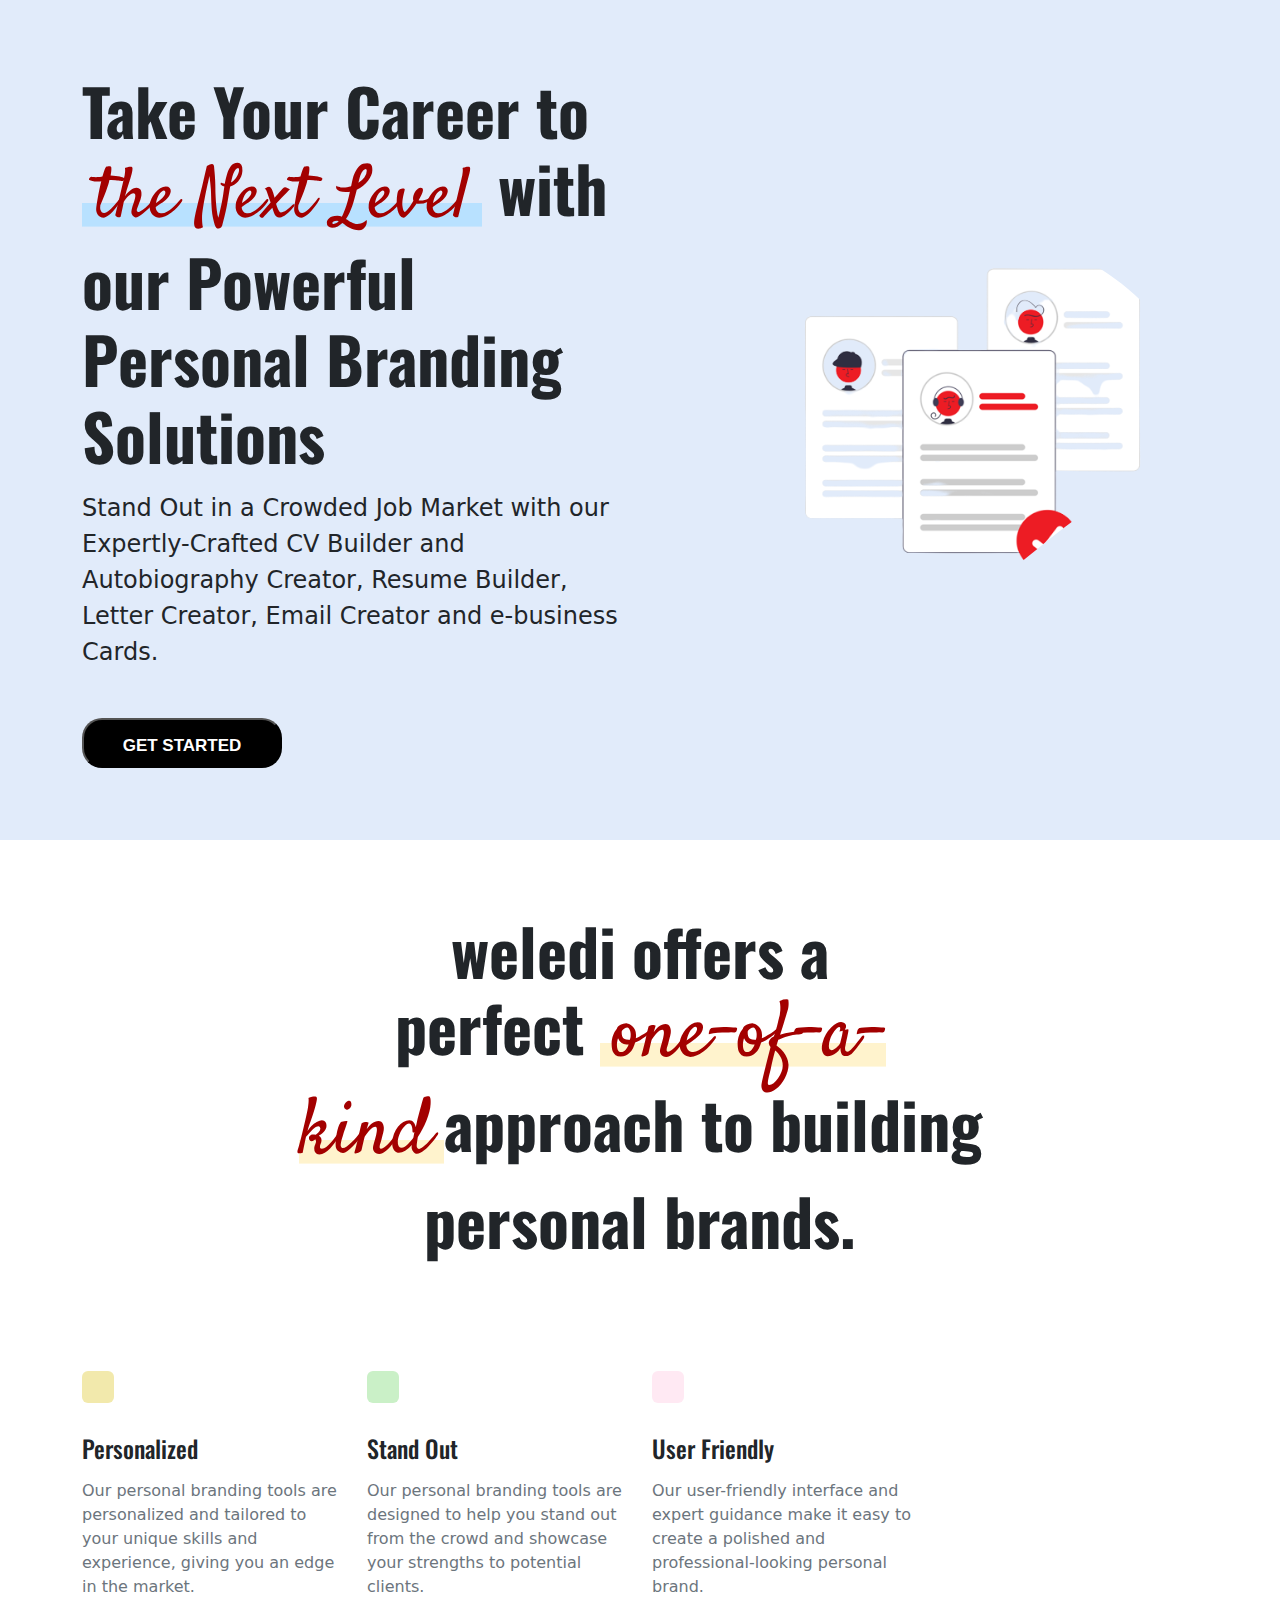
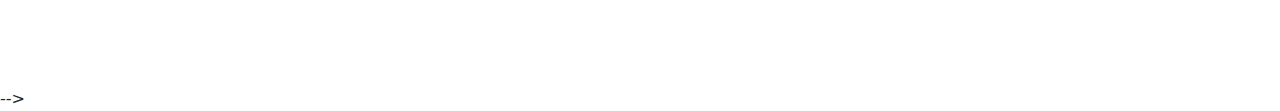
<file: index.html>
<!doctype html>
<html lang="en">

<head>
  <!-- Required Meta Tags -->
  <meta charset="utf-8">
  <meta name="viewport" content="width=device-width, initial-scale=1">

  <!-- Document Title, Description, and Author -->
  <title>Weledi</title>
  <meta name="description" content="Weledi.">
  <meta name="author" content="Weledi">

  <!-- Favicon and Touch Icons -->
  <link rel="icon" type="image/png" sizes="512x512" href="images/weledi_home-removebg-preview.png">

  <!-- Google Fonts Files -->
  <link rel="preconnect" href="https://fonts.googleapis.com">
  <link rel="preconnect" href="https://fonts.gstatic.com" crossorigin>
  <link href="https://fonts.googleapis.com/css2?family=Oswald:wght@200;300;400;500;600;700&family=Satisfy&display=swap" rel="stylesheet">

  <!-- CSS Files -->
  <link rel="stylesheet" href="./assets/css/wave-bsb.css">

  <style>
    .add_section {
    font-size: 17px;
    background-color: #000;
    color: #fff;
    border-radius: 20px;
    font-family: sans-serif;
    
    width: 60%;
    max-width: 200px;
    text-align: center;
    display: inline-block;
    transition: ease-in all 0.5s;
    font-weight: bold;
    height: 50px;
    text-transform: uppercase;
    line-height: 50px;
}


  </style>


</head>

<body data-bs-spy="scroll" data-bs-target="#bsb-tpl-navbar" data-bs-smooth-scroll="true" tabindex="0">
 
  <!-- Hero 2 - Bootstrap Brain Component -->
  <section id="scrollspyHero" class="wave-bg-blue py-5 py-xl-8 py-xxl-10">
    <div class="container overflow-hidden">
      <div class="row gy-5 gy-lg-0 align-items-lg-center justify-content-lg-between">
        <div class="col-12 col-lg-6 order-1 order-lg-0">
          <h1 class="display-3 fw-bolder mb-3">Take Your Career to <br><mark class="wave-highlight wave-highlight-blue"><span class="wave-font-hw display-2 text-accent fw-normal">the Next Level</span></mark> with our Powerful Personal Branding Solutions</h1>
          <p class="fs-4 mb-5">Stand Out in a Crowded Job Market with our Expertly-Crafted CV Builder and Autobiography Creator, Resume Builder, Letter Creator, Email Creator and e-business Cards.</p>
          <div class="d-grid gap-2 d-sm-flex">
            <button type="button" class="add_section" onclick="location.replace('products.html')">GET STARTED</button>
            
          </div>
        </div>
        <div class="col-12 col-lg-5 text-center">
          <img class="img-fluid mask-position-center-center mask-repeat-no-repeat mask-size-auto" loading="lazy" src="images/undraw_Hiring_re_yk5n-removebg-preview.png" alt="" style="-webkit-mask-image: url(./assets/img/hero/hero-blob-1.svg); mask-image: url(./assets/img/hero/hero-blob-1.svg);">
        </div>
      </div>
    </div>
  </section>

  <!-- Main -->
  <main id="main">

    <!-- Section - Services -->
    <!-- Service 3 - Bootstrap Brain Component -->
    <section id="scrollspyServices" class="py-5 py-xl-8 py-xxl-16">
      <div class="container mb-5 mb-md-6 mb-xl-10">
        <div class="row justify-content-md-center">
          <div class="col-12 col-md-10 col-lg-9 col-xl-8 col-xxl-7 text-center">
            <h2 class="display-3 fw-bolder mb-4">weledi offers a <br>perfect <mark class="wave-highlight wave-highlight-yellow"><span class="wave-font-hw display-1 text-accent fw-normal">one-of-a-kind</span></mark>approach to building personal brands.</h2>
          </div>
        </div>
      </div>

      <div class="container overflow-hidden">
        <div class="row gy-5 gy-md-6 gx-md-4 gy-lg-0 gx-xxl-5">
          <div class="col-12 col-sm-6 col-lg-3">
            <div class="badge wave-bg-yellow text-primary p-3 mb-4">
              
            </div>
            <h4 class="mb-3">Personalized</h4>
            <p class="mb-3 text-secondary">Our personal branding tools are personalized and tailored to your unique skills and experience, giving you an edge in the market.</p>
            
          </div>
          <div class="col-12 col-sm-6 col-lg-3">
            <div class="badge wave-bg-green text-primary p-3 mb-4">
              
            </div>
            <h4 class="mb-3">Stand Out</h4>
            <p class="mb-3 text-secondary">Our personal branding tools are designed to help you stand out from the crowd and showcase your strengths to potential clients.</p>
            
          </div>

          <!--
          <div class="col-12 col-sm-6 col-lg-3">
            <div class="badge wave-bg-pink text-primary p-3 mb-4">
              
            </div>
            <h4 class="mb-3">Impressive</h4>
            <p class="mb-3 text-secondary">Leave a lasting impression on potential employers.</p>
            
          </div>
-->
          <div class="col-12 col-sm-6 col-lg-3">

          

            <div class="badge wave-bg-pink text-primary p-3 mb-4">
              
            </div>
            <h4 class="mb-3">User Friendly</h4>
            <p class="mb-3 text-secondary">Our user-friendly interface and expert guidance make it easy to create a polished and professional-looking personal brand.</p>
            
          </div>
          
        </div>
      </div>
    </section>

    <!-- Call To Action 1 - Bootstrap Brain Component -->
    
    <!-- Section - Portfolio -->

   

    <!-- Section - Team -->
    <!-- Team 1 - Bootstrap Brain Component -->
 <!--
    <section id="scrollspyTeam" class="py-5 py-xl-8 py-xxl-16">
      <div class="container mb-5 mb-md-6 mb-xl-10">
        <div class="row justify-content-md-center">
          <div class="col-12 col-md-10 col-lg-9 col-xl-8 col-xxl-7 text-center">
            <h2 class="display-3 fw-bolder mb-4">We are a group of <br><mark class="wave-highlight wave-highlight-yellow"><span class="wave-font-hw display-1 text-accent fw-normal">innovative</span></mark>, experienced, and proficient individuals.</h2>
          </div>
        </div>
      </div>

      <div class="container overflow-hidden">
        <div class="row gy-4 gy-lg-0 gx-xxl-5">
          <div class="col-12 col-md-6 col-lg-3">
            <div class="card border-0 border-bottom border-primary shadow-sm overflow-hidden">
              <div class="card-body p-0">
                <figure class="m-0 p-0">
                  <img class="img-fluid" loading="lazy" src="images/weledi_home-removebg-preview.png" alt="">
                  <figcaption class="m-0 p-4">
                    <h4 class="mb-1">Team Member1</h4>
                    <p class="text-secondary mb-0">Product Manager</p>
                  </figcaption>
                </figure>
              </div>
            </div>
          </div>
          <div class="col-12 col-md-6 col-lg-3">
            <div class="card border-0 border-bottom border-primary shadow-sm overflow-hidden">
              <div class="card-body p-0">
                <figure class="m-0 p-0">
                  <img class="img-fluid" loading="lazy" src="images/weledi_home-removebg-preview.png" alt="">
                  <figcaption class="m-0 p-4">
                    <h4 class="mb-1">Team Member 2</h4>
                    <p class="text-secondary mb-0">Role</p>
                  </figcaption>
                </figure>
              </div>
            </div>
          </div>
          <div class="col-12 col-md-6 col-lg-3">
            <div class="card border-0 border-bottom border-primary shadow-sm overflow-hidden">
              <div class="card-body p-0">
                <figure class="m-0 p-0">
                  <img class="img-fluid" loading="lazy" src="images/weledi_home-removebg-preview.png" alt="">
                  <figcaption class="m-0 p-4">
                    <h4 class="mb-1">Team Member 3</h4>
                    <p class="text-secondary mb-0">Role</p>
                  </figcaption>
                </figure>
              </div>
            </div>
          </div>

   <!--       <div class="col-12 col-md-6 col-lg-3">
            <div class="card border-0 border-bottom border-primary shadow-sm overflow-hidden">
              <div class="card-body p-0">
                <figure class="m-0 p-0">
                  <img class="img-fluid" loading="lazy" src="./assets/img/team/team-img-4.jpg" alt="">
                  <figcaption class="m-0 p-4">
                    <h4 class="mb-1">Wylder Elio</h4>
                    <p class="text-secondary mb-0">Financial Analyst</p>
                  </figcaption>
                </figure>
              </div>
            </div>
          </div> -->
        </div>
      </div>
    </section>
  -->

    <!-- Section - Testimonial -->
    <!-- Testimonial 2 - Bootstrap Brain Component -->
  <!--  <section class="py-5 py-xl-8 py-xxl-16">
      <div class="container mb-5 mb-md-6 mb-xl-10">
        <div class="row justify-content-md-center">
          <div class="col-12 col-md-10 col-lg-9 col-xl-8 col-xxl-7 text-center">
            <h2 class="display-3 fw-bolder mb-4">We believe in client <br><mark class="wave-highlight wave-highlight-yellow"><span class="wave-font-hw display-1 text-accent fw-normal">satisfaction</span></mark>. Here are some testimonials by our worthy clients.</h2>
          </div>
        </div>
      </div>

      <div class="container">
        <div class="row gy-4">
          <div class="col-12 col-lg-4">
            <div class="card border-0 border-bottom border-primary shadow-sm wave-bg-lotion">
              <div class="card-body p-4 p-xxl-5">
                <figure>
                  <img class="img-fluid rounded rounded-circle mb-4 border border-5" loading="lazy" src="./assets/img/testimonial/testimonial-img-1.jpg" alt="">
                  <figcaption>
                    <blockquote class="bsb-blockquote-icon mb-4">Nam ultricies, ex lacinia dapibus faucibus, sapien ipsum euismod massa, at aliquet erat turpis quis diam. Class aptent taciti sociosqu ad litora torquent per conubia nostra, per inceptos himenaeos.</blockquote>
                    <h4 class="mb-2">Luna John</h4>
                    <p class="fs-6 text-secondary mb-0">UX Designer</p>
                  </figcaption>
                </figure>
              </div>
            </div>
          </div>
          <div class="col-12 col-lg-4">
            <div class="card border-0 border-bottom border-primary shadow-sm wave-bg-lotion">
              <div class="card-body p-4 p-xxl-5">
                <figure>
                  <img class="img-fluid rounded rounded-circle mb-4 border border-5" loading="lazy" src="./assets/img/testimonial/testimonial-img-2.jpg" alt="">
                  <figcaption>
                    <blockquote class="bsb-blockquote-icon mb-4">Nam ultricies, ex lacinia dapibus faucibus, sapien ipsum euismod massa, at aliquet erat turpis quis diam. Class aptent taciti sociosqu ad litora torquent per conubia nostra, per inceptos himenaeos.</blockquote>
                    <h4 class="mb-2">Mark Smith</h4>
                    <p class="fs-6 text-secondary mb-0">Marketing Specialist</p>
                  </figcaption>
                </figure>
              </div>
            </div>
          </div>
          <div class="col-12 col-lg-4">
            <div class="card border-0 border-bottom border-primary shadow-sm wave-bg-lotion">
              <div class="card-body p-4 p-xxl-5">
                <figure>
                  <img class="img-fluid rounded rounded-circle mb-4 border border-5" loading="lazy" src="./assets/img/testimonial/testimonial-img-4.jpg" alt="">
                  <figcaption>
                    <blockquote class="bsb-blockquote-icon mb-4">Nam ultricies, ex lacinia dapibus faucibus, sapien ipsum euismod massa, at aliquet erat turpis quis diam. Class aptent taciti sociosqu ad litora torquent per conubia nostra, per inceptos himenaeos.</blockquote>
                    <h4 class="mb-2">Luke Reeves</h4>
                    <p class="fs-6 text-secondary mb-0">Sales Manager</p>
                  </figcaption>
                </figure>
              </div>
            </div>
          </div>
        </div>
      </div>
    </section>

  -->
    <!-- Section - Blog -->
    <!-- Pricing 1 - Bootstrap Brain Component -->
 <!--   <section id="scrollspyBlog" class="wave-bg-linen py-5 py-xl-8 py-xxl-16">
      <div class="container">
        <div class="row gy-5 gy-lg-0 gx-lg-8 align-items-center">
          <div class="col-12 col-lg-5">
            <h2 class="display-3 fw-bolder mb-4">Our <mark class="wave-highlight wave-highlight-yellow"><span class="wave-font-hw display-1 text-accent fw-normal">Blog</span></mark></h2>
            <p class="fs-4 mb-4 mb-xl-5">Stay tuned and updated by the latest updates from our blog.</p>
            <a href="#!" class="btn btn-2xl btn-primary rounded-pill">More News</a>
          </div>
          <div class="col-12 col-lg-7">
            <div class="row gy-4 gy-xxl-5 gx-xxl-5">
              <div class="col-12 col-lg-6">
                <article>
                  <figure class="rounded overflow-hidden mb-3 bsb-hover-overlay">
                    <a href="#!">
                      <img class="img-fluid bsb-scale bsb-hover-scale-up" loading="lazy" src="./assets/img/blog/blog-image-1.jpg" alt="">
                    </a>
                    <figcaption>
                      <svg xmlns="http://www.w3.org/2000/svg" width="32" height="32" fill="currentColor" class="bi bi-eye text-white bsb-hover-fadeInRight" viewBox="0 0 16 16">
                        <path d="M16 8s-3-5.5-8-5.5S0 8 0 8s3 5.5 8 5.5S16 8 16 8zM1.173 8a13.133 13.133 0 0 1 1.66-2.043C4.12 4.668 5.88 3.5 8 3.5c2.12 0 3.879 1.168 5.168 2.457A13.133 13.133 0 0 1 14.828 8c-.058.087-.122.183-.195.288-.335.48-.83 1.12-1.465 1.755C11.879 11.332 10.119 12.5 8 12.5c-2.12 0-3.879-1.168-5.168-2.457A13.134 13.134 0 0 1 1.172 8z" />
                        <path d="M8 5.5a2.5 2.5 0 1 0 0 5 2.5 2.5 0 0 0 0-5zM4.5 8a3.5 3.5 0 1 1 7 0 3.5 3.5 0 0 1-7 0z" />
                      </svg>
                      <h4 class="h6 text-white bsb-hover-fadeInLeft mt-2">Read More</h4>
                    </figcaption>
                  </figure>
                  <div class="entry-header mb-3">
                    <div class="entry-meta">
                      <ul class="nav mb-2">
                        <li class="nav-item">
                          <a class="nav-link d-inline px-1 link-primary" href="#!">Business</a>
                        </li>
                      </ul>
                    </div>
                    <h2 class="entry-title h4 mb-0">
                      <a class="link-dark text-decoration-none" href="#!">How to Improve Your Project Management Skills</a>
                    </h2>
                  </div>
                  <div class="entry-footer">
                    <div class="entry-meta">
                      <ul class="nav mb-0 bsb-nav-sep">
                        <li class="nav-item text-secondary">
                          <a class="nav-link link-muted p-0 pe-3 d-inline-flex align-items-center" href="#!">
                            <svg xmlns="http://www.w3.org/2000/svg" width="14" height="14" fill="currentColor" class="bi bi-calendar3" viewBox="0 0 16 16">
                              <path d="M14 0H2a2 2 0 0 0-2 2v12a2 2 0 0 0 2 2h12a2 2 0 0 0 2-2V2a2 2 0 0 0-2-2zM1 3.857C1 3.384 1.448 3 2 3h12c.552 0 1 .384 1 .857v10.286c0 .473-.448.857-1 .857H2c-.552 0-1-.384-1-.857V3.857z" />
                              <path d="M6.5 7a1 1 0 1 0 0-2 1 1 0 0 0 0 2zm3 0a1 1 0 1 0 0-2 1 1 0 0 0 0 2zm3 0a1 1 0 1 0 0-2 1 1 0 0 0 0 2zm-9 3a1 1 0 1 0 0-2 1 1 0 0 0 0 2zm3 0a1 1 0 1 0 0-2 1 1 0 0 0 0 2zm3 0a1 1 0 1 0 0-2 1 1 0 0 0 0 2zm3 0a1 1 0 1 0 0-2 1 1 0 0 0 0 2zm-9 3a1 1 0 1 0 0-2 1 1 0 0 0 0 2zm3 0a1 1 0 1 0 0-2 1 1 0 0 0 0 2zm3 0a1 1 0 1 0 0-2 1 1 0 0 0 0 2z" />
                            </svg>
                            <span class="ms-2 fs-7">7 Dec 2023</span>
                          </a>
                        </li>
                        <li class="nav-item text-secondary">
                          <a class="nav-link link-secondary p-0 ps-3 d-inline-flex align-items-center" href="#!">
                            <svg xmlns="http://www.w3.org/2000/svg" width="14" height="14" fill="currentColor" class="bi bi-chat-dots" viewBox="0 0 16 16">
                              <path d="M5 8a1 1 0 1 1-2 0 1 1 0 0 1 2 0zm4 0a1 1 0 1 1-2 0 1 1 0 0 1 2 0zm3 1a1 1 0 1 0 0-2 1 1 0 0 0 0 2z" />
                              <path d="m2.165 15.803.02-.004c1.83-.363 2.948-.842 3.468-1.105A9.06 9.06 0 0 0 8 15c4.418 0 8-3.134 8-7s-3.582-7-8-7-8 3.134-8 7c0 1.76.743 3.37 1.97 4.6a10.437 10.437 0 0 1-.524 2.318l-.003.011a10.722 10.722 0 0 1-.244.637c-.079.186.074.394.273.362a21.673 21.673 0 0 0 .693-.125zm.8-3.108a1 1 0 0 0-.287-.801C1.618 10.83 1 9.468 1 8c0-3.192 3.004-6 7-6s7 2.808 7 6c0 3.193-3.004 6-7 6a8.06 8.06 0 0 1-2.088-.272 1 1 0 0 0-.711.074c-.387.196-1.24.57-2.634.893a10.97 10.97 0 0 0 .398-2z" />
                            </svg>
                            <span class="ms-2 fs-7">55</span>
                          </a>
                        </li>
                      </ul>
                    </div>
                  </div>
                </article>
              </div>
              <div class="col-12 col-lg-6">
                <article>
                  <figure class="rounded overflow-hidden mb-3 bsb-hover-overlay">
                    <a href="#!">
                      <img class="img-fluid bsb-scale bsb-hover-scale-up" loading="lazy" src="./assets/img/blog/blog-image-2.jpg" alt="">
                    </a>
                    <figcaption>
                      <svg xmlns="http://www.w3.org/2000/svg" width="32" height="32" fill="currentColor" class="bi bi-eye text-white bsb-hover-fadeInLeft" viewBox="0 0 16 16">
                        <path d="M16 8s-3-5.5-8-5.5S0 8 0 8s3 5.5 8 5.5S16 8 16 8zM1.173 8a13.133 13.133 0 0 1 1.66-2.043C4.12 4.668 5.88 3.5 8 3.5c2.12 0 3.879 1.168 5.168 2.457A13.133 13.133 0 0 1 14.828 8c-.058.087-.122.183-.195.288-.335.48-.83 1.12-1.465 1.755C11.879 11.332 10.119 12.5 8 12.5c-2.12 0-3.879-1.168-5.168-2.457A13.134 13.134 0 0 1 1.172 8z" />
                        <path d="M8 5.5a2.5 2.5 0 1 0 0 5 2.5 2.5 0 0 0 0-5zM4.5 8a3.5 3.5 0 1 1 7 0 3.5 3.5 0 0 1-7 0z" />
                      </svg>
                      <h4 class="h6 text-white bsb-hover-fadeInRight mt-2">Read More</h4>
                    </figcaption>
                  </figure>
                  <div class="entry-header mb-3">
                    <div class="entry-meta">
                      <ul class="nav mb-2">
                        <li class="nav-item">
                          <a class="nav-link d-inline px-1 link-primary" href="#!">Technology</a>
                        </li>
                      </ul>
                    </div>
                    <h2 class="entry-title h4 mb-0">
                      <a class="link-dark text-decoration-none" href="#!">Modern Cybersecurity Trends to Watch in 2023</a>
                    </h2>
                  </div>
                  <div class="entry-footer">
                    <div class="entry-meta">
                      <ul class="nav mb-0 bsb-nav-sep">
                        <li class="nav-item text-secondary">
                          <a class="nav-link link-secondary p-0 pe-3 d-inline-flex align-items-center" href="#!">
                            <svg xmlns="http://www.w3.org/2000/svg" width="14" height="14" fill="currentColor" class="bi bi-calendar3" viewBox="0 0 16 16">
                              <path d="M14 0H2a2 2 0 0 0-2 2v12a2 2 0 0 0 2 2h12a2 2 0 0 0 2-2V2a2 2 0 0 0-2-2zM1 3.857C1 3.384 1.448 3 2 3h12c.552 0 1 .384 1 .857v10.286c0 .473-.448.857-1 .857H2c-.552 0-1-.384-1-.857V3.857z" />
                              <path d="M6.5 7a1 1 0 1 0 0-2 1 1 0 0 0 0 2zm3 0a1 1 0 1 0 0-2 1 1 0 0 0 0 2zm3 0a1 1 0 1 0 0-2 1 1 0 0 0 0 2zm-9 3a1 1 0 1 0 0-2 1 1 0 0 0 0 2zm3 0a1 1 0 1 0 0-2 1 1 0 0 0 0 2zm3 0a1 1 0 1 0 0-2 1 1 0 0 0 0 2zm3 0a1 1 0 1 0 0-2 1 1 0 0 0 0 2zm-9 3a1 1 0 1 0 0-2 1 1 0 0 0 0 2zm3 0a1 1 0 1 0 0-2 1 1 0 0 0 0 2zm3 0a1 1 0 1 0 0-2 1 1 0 0 0 0 2z" />
                            </svg>
                            <span class="ms-2 fs-7">12 Sep 2023</span>
                          </a>
                        </li>
                        <li class="nav-item text-secondary">
                          <a class="nav-link link-secondary p-0 ps-3 d-inline-flex align-items-center" href="#!">
                            <svg xmlns="http://www.w3.org/2000/svg" width="14" height="14" fill="currentColor" class="bi bi-chat-dots" viewBox="0 0 16 16">
                              <path d="M5 8a1 1 0 1 1-2 0 1 1 0 0 1 2 0zm4 0a1 1 0 1 1-2 0 1 1 0 0 1 2 0zm3 1a1 1 0 1 0 0-2 1 1 0 0 0 0 2z" />
                              <path d="m2.165 15.803.02-.004c1.83-.363 2.948-.842 3.468-1.105A9.06 9.06 0 0 0 8 15c4.418 0 8-3.134 8-7s-3.582-7-8-7-8 3.134-8 7c0 1.76.743 3.37 1.97 4.6a10.437 10.437 0 0 1-.524 2.318l-.003.011a10.722 10.722 0 0 1-.244.637c-.079.186.074.394.273.362a21.673 21.673 0 0 0 .693-.125zm.8-3.108a1 1 0 0 0-.287-.801C1.618 10.83 1 9.468 1 8c0-3.192 3.004-6 7-6s7 2.808 7 6c0 3.193-3.004 6-7 6a8.06 8.06 0 0 1-2.088-.272 1 1 0 0 0-.711.074c-.387.196-1.24.57-2.634.893a10.97 10.97 0 0 0 .398-2z" />
                            </svg>
                            <span class="ms-2 fs-7">39</span>
                          </a>
                        </li>
                      </ul>
                    </div>
                  </div>
                </article>
              </div>
              <div class="col-12 col-lg-6">
                <article>
                  <figure class="rounded overflow-hidden mb-3 bsb-hover-overlay">
                    <a href="#!">
                      <img class="img-fluid bsb-scale bsb-hover-scale-up" loading="lazy" src="./assets/img/blog/blog-image-3.jpg" alt="">
                    </a>
                    <figcaption>
                      <svg xmlns="http://www.w3.org/2000/svg" width="32" height="32" fill="currentColor" class="bi bi-eye text-white bsb-hover-fadeInDown" viewBox="0 0 16 16">
                        <path d="M16 8s-3-5.5-8-5.5S0 8 0 8s3 5.5 8 5.5S16 8 16 8zM1.173 8a13.133 13.133 0 0 1 1.66-2.043C4.12 4.668 5.88 3.5 8 3.5c2.12 0 3.879 1.168 5.168 2.457A13.133 13.133 0 0 1 14.828 8c-.058.087-.122.183-.195.288-.335.48-.83 1.12-1.465 1.755C11.879 11.332 10.119 12.5 8 12.5c-2.12 0-3.879-1.168-5.168-2.457A13.134 13.134 0 0 1 1.172 8z" />
                        <path d="M8 5.5a2.5 2.5 0 1 0 0 5 2.5 2.5 0 0 0 0-5zM4.5 8a3.5 3.5 0 1 1 7 0 3.5 3.5 0 0 1-7 0z" />
                      </svg>
                      <h4 class="h6 text-white bsb-hover-fadeInUp mt-2">Read More</h4>
                    </figcaption>
                  </figure>
                  <div class="entry-header mb-3">
                    <div class="entry-meta">
                      <ul class="nav mb-2">
                        <li class="nav-item">
                          <a class="nav-link d-inline px-1 link-primary" href="#!">Health</a>
                        </li>
                      </ul>
                    </div>
                    <h2 class="entry-title h4 mb-0">
                      <a class="link-dark text-decoration-none" href="#!">Health Care Job Growth Outpaces Other Industries</a>
                    </h2>
                  </div>
                  <div class="entry-footer">
                    <div class="entry-meta">
                      <ul class="nav mb-0 bsb-nav-sep">
                        <li class="nav-item text-secondary">
                          <a class="nav-link link-secondary p-0 pe-3 d-inline-flex align-items-center" href="#!">
                            <svg xmlns="http://www.w3.org/2000/svg" width="14" height="14" fill="currentColor" class="bi bi-calendar3" viewBox="0 0 16 16">
                              <path d="M14 0H2a2 2 0 0 0-2 2v12a2 2 0 0 0 2 2h12a2 2 0 0 0 2-2V2a2 2 0 0 0-2-2zM1 3.857C1 3.384 1.448 3 2 3h12c.552 0 1 .384 1 .857v10.286c0 .473-.448.857-1 .857H2c-.552 0-1-.384-1-.857V3.857z" />
                              <path d="M6.5 7a1 1 0 1 0 0-2 1 1 0 0 0 0 2zm3 0a1 1 0 1 0 0-2 1 1 0 0 0 0 2zm3 0a1 1 0 1 0 0-2 1 1 0 0 0 0 2zm-9 3a1 1 0 1 0 0-2 1 1 0 0 0 0 2zm3 0a1 1 0 1 0 0-2 1 1 0 0 0 0 2zm3 0a1 1 0 1 0 0-2 1 1 0 0 0 0 2zm3 0a1 1 0 1 0 0-2 1 1 0 0 0 0 2zm-9 3a1 1 0 1 0 0-2 1 1 0 0 0 0 2zm3 0a1 1 0 1 0 0-2 1 1 0 0 0 0 2zm3 0a1 1 0 1 0 0-2 1 1 0 0 0 0 2z" />
                            </svg>
                            <span class="ms-2 fs-7">13 Jul 2023</span>
                          </a>
                        </li>
                        <li class="nav-item text-secondary">
                          <a class="nav-link link-secondary p-0 ps-3 d-inline-flex align-items-center" href="#!">
                            <svg xmlns="http://www.w3.org/2000/svg" width="14" height="14" fill="currentColor" class="bi bi-chat-dots" viewBox="0 0 16 16">
                              <path d="M5 8a1 1 0 1 1-2 0 1 1 0 0 1 2 0zm4 0a1 1 0 1 1-2 0 1 1 0 0 1 2 0zm3 1a1 1 0 1 0 0-2 1 1 0 0 0 0 2z" />
                              <path d="m2.165 15.803.02-.004c1.83-.363 2.948-.842 3.468-1.105A9.06 9.06 0 0 0 8 15c4.418 0 8-3.134 8-7s-3.582-7-8-7-8 3.134-8 7c0 1.76.743 3.37 1.97 4.6a10.437 10.437 0 0 1-.524 2.318l-.003.011a10.722 10.722 0 0 1-.244.637c-.079.186.074.394.273.362a21.673 21.673 0 0 0 .693-.125zm.8-3.108a1 1 0 0 0-.287-.801C1.618 10.83 1 9.468 1 8c0-3.192 3.004-6 7-6s7 2.808 7 6c0 3.193-3.004 6-7 6a8.06 8.06 0 0 1-2.088-.272 1 1 0 0 0-.711.074c-.387.196-1.24.57-2.634.893a10.97 10.97 0 0 0 .398-2z" />
                            </svg>
                            <span class="ms-2 fs-7">61</span>
                          </a>
                        </li>
                      </ul>
                    </div>
                  </div>
                </article>
              </div>
              <div class="col-12 col-lg-6">
                <article>
                  <figure class="rounded overflow-hidden mb-3 bsb-hover-overlay">
                    <a href="#!">
                      <img class="img-fluid bsb-scale bsb-hover-scale-up" loading="lazy" src="./assets/img/blog/blog-image-4.jpg" alt="">
                    </a>
                    <figcaption>
                      <svg xmlns="http://www.w3.org/2000/svg" width="32" height="32" fill="currentColor" class="bi bi-eye text-white bsb-hover-fadeInUp" viewBox="0 0 16 16">
                        <path d="M16 8s-3-5.5-8-5.5S0 8 0 8s3 5.5 8 5.5S16 8 16 8zM1.173 8a13.133 13.133 0 0 1 1.66-2.043C4.12 4.668 5.88 3.5 8 3.5c2.12 0 3.879 1.168 5.168 2.457A13.133 13.133 0 0 1 14.828 8c-.058.087-.122.183-.195.288-.335.48-.83 1.12-1.465 1.755C11.879 11.332 10.119 12.5 8 12.5c-2.12 0-3.879-1.168-5.168-2.457A13.134 13.134 0 0 1 1.172 8z" />
                        <path d="M8 5.5a2.5 2.5 0 1 0 0 5 2.5 2.5 0 0 0 0-5zM4.5 8a3.5 3.5 0 1 1 7 0 3.5 3.5 0 0 1-7 0z" />
                      </svg>
                      <h4 class="h6 text-white bsb-hover-fadeInDown mt-2">Read More</h4>
                    </figcaption>
                  </figure>
                  <div class="entry-header mb-3">
                    <div class="entry-meta">
                      <ul class="nav mb-2">
                        <li class="nav-item">
                          <a class="nav-link d-inline px-1 link-primary" href="#!">Networking</a>
                        </li>
                      </ul>
                    </div>
                    <h2 class="entry-title h4 mb-0">
                      <a class="link-dark text-decoration-none" href="#!">Five Essential Network Security Trends to Watch</a>
                    </h2>
                  </div>
                  <div class="entry-footer">
                    <div class="entry-meta">
                      <ul class="nav mb-0 bsb-nav-sep">
                        <li class="nav-item text-secondary">
                          <a class="nav-link link-secondary p-0 pe-3 d-inline-flex align-items-center" href="#!">
                            <svg xmlns="http://www.w3.org/2000/svg" width="14" height="14" fill="currentColor" class="bi bi-calendar3" viewBox="0 0 16 16">
                              <path d="M14 0H2a2 2 0 0 0-2 2v12a2 2 0 0 0 2 2h12a2 2 0 0 0 2-2V2a2 2 0 0 0-2-2zM1 3.857C1 3.384 1.448 3 2 3h12c.552 0 1 .384 1 .857v10.286c0 .473-.448.857-1 .857H2c-.552 0-1-.384-1-.857V3.857z" />
                              <path d="M6.5 7a1 1 0 1 0 0-2 1 1 0 0 0 0 2zm3 0a1 1 0 1 0 0-2 1 1 0 0 0 0 2zm3 0a1 1 0 1 0 0-2 1 1 0 0 0 0 2zm-9 3a1 1 0 1 0 0-2 1 1 0 0 0 0 2zm3 0a1 1 0 1 0 0-2 1 1 0 0 0 0 2zm3 0a1 1 0 1 0 0-2 1 1 0 0 0 0 2zm3 0a1 1 0 1 0 0-2 1 1 0 0 0 0 2zm-9 3a1 1 0 1 0 0-2 1 1 0 0 0 0 2zm3 0a1 1 0 1 0 0-2 1 1 0 0 0 0 2zm3 0a1 1 0 1 0 0-2 1 1 0 0 0 0 2z" />
                            </svg>
                            <span class="ms-2 fs-7">21 Feb 2023</span>
                          </a>
                        </li>
                        <li class="nav-item text-secondary">
                          <a class="nav-link link-secondary p-0 ps-3 d-inline-flex align-items-center" href="#!">
                            <svg xmlns="http://www.w3.org/2000/svg" width="14" height="14" fill="currentColor" class="bi bi-chat-dots" viewBox="0 0 16 16">
                              <path d="M5 8a1 1 0 1 1-2 0 1 1 0 0 1 2 0zm4 0a1 1 0 1 1-2 0 1 1 0 0 1 2 0zm3 1a1 1 0 1 0 0-2 1 1 0 0 0 0 2z" />
                              <path d="m2.165 15.803.02-.004c1.83-.363 2.948-.842 3.468-1.105A9.06 9.06 0 0 0 8 15c4.418 0 8-3.134 8-7s-3.582-7-8-7-8 3.134-8 7c0 1.76.743 3.37 1.97 4.6a10.437 10.437 0 0 1-.524 2.318l-.003.011a10.722 10.722 0 0 1-.244.637c-.079.186.074.394.273.362a21.673 21.673 0 0 0 .693-.125zm.8-3.108a1 1 0 0 0-.287-.801C1.618 10.83 1 9.468 1 8c0-3.192 3.004-6 7-6s7 2.808 7 6c0 3.193-3.004 6-7 6a8.06 8.06 0 0 1-2.088-.272 1 1 0 0 0-.711.074c-.387.196-1.24.57-2.634.893a10.97 10.97 0 0 0 .398-2z" />
                            </svg>
                            <span class="ms-2 fs-7">61</span>
                          </a>
                        </li>
                      </ul>
                    </div>
                  </div>
                </article>
              </div>
            </div>
          </div>
        </div>
      </div>
    </section>
-->
    <!-- Section - Contact -->
    <!-- Contact 2 - Bootstrap Brain Component -->
  <!---  <section id="scrollspyContact" class="py-5 py-xl-8 py-xxl-16">
      <div class="container">
        <div class="row gy-5 gy-lg-0 gx-lg-6 gx-xxl-8 align-items-lg-center">
          <div class="col-12 col-lg-6">
            <img class="img-fluid rounded" loading="lazy" src="./assets/img/contact/contact-img-1.jpg" alt="">
          </div>
          <div class="col-12 col-lg-6">
            <h2 class="h1 mb-3">Get in touch</h2>
            <p class="lead fs-4 text-secondary mb-5">We're always on the lookout to work with new clients. If you're interested in working with us, please get in touch in one of the following ways.</p>
            <div class="d-flex mb-4">
              <div class="me-4 text-primary">
                <svg xmlns="http://www.w3.org/2000/svg" width="32" height="32" fill="currentColor" class="bi bi-geo" viewBox="0 0 16 16">
                  <path fill-rule="evenodd" d="M8 1a3 3 0 1 0 0 6 3 3 0 0 0 0-6zM4 4a4 4 0 1 1 4.5 3.969V13.5a.5.5 0 0 1-1 0V7.97A4 4 0 0 1 4 3.999zm2.493 8.574a.5.5 0 0 1-.411.575c-.712.118-1.28.295-1.655.493a1.319 1.319 0 0 0-.37.265.301.301 0 0 0-.057.09V14l.002.008a.147.147 0 0 0 .016.033.617.617 0 0 0 .145.15c.165.13.435.27.813.395.751.25 1.82.414 3.024.414s2.273-.163 3.024-.414c.378-.126.648-.265.813-.395a.619.619 0 0 0 .146-.15.148.148 0 0 0 .015-.033L12 14v-.004a.301.301 0 0 0-.057-.09 1.318 1.318 0 0 0-.37-.264c-.376-.198-.943-.375-1.655-.493a.5.5 0 1 1 .164-.986c.77.127 1.452.328 1.957.594C12.5 13 13 13.4 13 14c0 .426-.26.752-.544.977-.29.228-.68.413-1.116.558-.878.293-2.059.465-3.34.465-1.281 0-2.462-.172-3.34-.465-.436-.145-.826-.33-1.116-.558C3.26 14.752 3 14.426 3 14c0-.599.5-1 .961-1.243.505-.266 1.187-.467 1.957-.594a.5.5 0 0 1 .575.411z" />
                </svg>
              </div>
              <div>
                <h4 class="mb-3">Address</h4>
                <address class="mb-0 text-secondary">8014 Edith Blvd NE, Albuquerque, New York, United States</address>
              </div>
            </div>
            <div class="d-flex mb-4">
              <div class="me-4 text-primary">
                <svg xmlns="http://www.w3.org/2000/svg" width="32" height="32" fill="currentColor" class="bi bi-telephone-outbound" viewBox="0 0 16 16">
                  <path d="M3.654 1.328a.678.678 0 0 0-1.015-.063L1.605 2.3c-.483.484-.661 1.169-.45 1.77a17.568 17.568 0 0 0 4.168 6.608 17.569 17.569 0 0 0 6.608 4.168c.601.211 1.286.033 1.77-.45l1.034-1.034a.678.678 0 0 0-.063-1.015l-2.307-1.794a.678.678 0 0 0-.58-.122l-2.19.547a1.745 1.745 0 0 1-1.657-.459L5.482 8.062a1.745 1.745 0 0 1-.46-1.657l.548-2.19a.678.678 0 0 0-.122-.58L3.654 1.328zM1.884.511a1.745 1.745 0 0 1 2.612.163L6.29 2.98c.329.423.445.974.315 1.494l-.547 2.19a.678.678 0 0 0 .178.643l2.457 2.457a.678.678 0 0 0 .644.178l2.189-.547a1.745 1.745 0 0 1 1.494.315l2.306 1.794c.829.645.905 1.87.163 2.611l-1.034 1.034c-.74.74-1.846 1.065-2.877.702a18.634 18.634 0 0 1-7.01-4.42 18.634 18.634 0 0 1-4.42-7.009c-.362-1.03-.037-2.137.703-2.877L1.885.511zM11 .5a.5.5 0 0 1 .5-.5h4a.5.5 0 0 1 .5.5v4a.5.5 0 0 1-1 0V1.707l-4.146 4.147a.5.5 0 0 1-.708-.708L14.293 1H11.5a.5.5 0 0 1-.5-.5z" />
                </svg>
              </div>
              <div>
                <h4 class="mb-3">Phone</h4>
                <p class="mb-0">
                  <a class="link-secondary text-decoration-none" href="tel:+15057922430">(505) 792-2430</a>
                </p>
              </div>
            </div>
            <div class="d-flex">
              <div class="me-4 text-primary">
                <svg xmlns="http://www.w3.org/2000/svg" width="32" height="32" fill="currentColor" class="bi bi-envelope-at" viewBox="0 0 16 16">
                  <path d="M2 2a2 2 0 0 0-2 2v8.01A2 2 0 0 0 2 14h5.5a.5.5 0 0 0 0-1H2a1 1 0 0 1-.966-.741l5.64-3.471L8 9.583l7-4.2V8.5a.5.5 0 0 0 1 0V4a2 2 0 0 0-2-2H2Zm3.708 6.208L1 11.105V5.383l4.708 2.825ZM1 4.217V4a1 1 0 0 1 1-1h12a1 1 0 0 1 1 1v.217l-7 4.2-7-4.2Z" />
                  <path d="M14.247 14.269c1.01 0 1.587-.857 1.587-2.025v-.21C15.834 10.43 14.64 9 12.52 9h-.035C10.42 9 9 10.36 9 12.432v.214C9 14.82 10.438 16 12.358 16h.044c.594 0 1.018-.074 1.237-.175v-.73c-.245.11-.673.18-1.18.18h-.044c-1.334 0-2.571-.788-2.571-2.655v-.157c0-1.657 1.058-2.724 2.64-2.724h.04c1.535 0 2.484 1.05 2.484 2.326v.118c0 .975-.324 1.39-.639 1.39-.232 0-.41-.148-.41-.42v-2.19h-.906v.569h-.03c-.084-.298-.368-.63-.954-.63-.778 0-1.259.555-1.259 1.4v.528c0 .892.49 1.434 1.26 1.434.471 0 .896-.227 1.014-.643h.043c.118.42.617.648 1.12.648Zm-2.453-1.588v-.227c0-.546.227-.791.573-.791.297 0 .572.192.572.708v.367c0 .573-.253.744-.564.744-.354 0-.581-.215-.581-.8Z" />
                </svg>
              </div>
              <div>
                <h4 class="mb-3">E-Mail</h4>
                <p>
                  <a class="link-secondary text-decoration-none" href="mailto:demo@yourdomain.com">demo@yourdomain.com</a>
                </p>
              </div>
            </div>
          </div>
        </div>
      </div>
    </section>
-->
  </main>

  <!-- Footer 2 - Bootstrap Brain Component -->
  <footer class="footer">

    <!-- Widgets - Bootstrap Brain Component -->
<!--    <section class="wave-bg-lotion border-top py-4 py-md-5 py-xl-8">
      <div class="container overflow-hidden">
        <div class="row gy-4 gy-lg-0 justify-content-xl-between">
          <div class="col-12 col-md-4 col-lg-3 col-xl-2">
            <div class="widget">
              <a href="#!">
                <img src="./assets/img/branding/wave-logo.svg" alt="" class="bsb-tpl-logo-footer">
              </a>
            </div>
          </div>
          <div class="col-12 col-md-4 col-lg-3 col-xl-2">
            <div class="widget">
              <h4 class="widget-title mb-4">Get in Touch</h4>
              <address class="mb-4">8014 Edith Blvd NE, Albuquerque, New York, United States</address>
              <p class="mb-1">
                <a class="link-secondary text-decoration-none" href="tel:+15057922430">(505) 792-2430</a>
              </p>
              <p class="mb-0">
                <a class="link-secondary text-decoration-none" href="mailto:demo@yourdomain.com">demo@yourdomain.com</a>
              </p>
            </div>
          </div>
          <div class="col-12 col-md-4 col-lg-3 col-xl-2">
            <div class="widget">
              <h4 class="widget-title mb-4">Learn More</h4>
              <ul class="list-unstyled">
                <li class="mb-2">
                  <a href="#!" class="link-secondary text-decoration-none">About</a>
                </li>
                <li class="mb-2">
                  <a href="#!" class="link-secondary text-decoration-none">Contact</a>
                </li>
                <li class="mb-2">
                  <a href="#!" class="link-secondary text-decoration-none">Advertise</a>
                </li>
                <li class="mb-2">
                  <a href="#!" class="link-secondary text-decoration-none">Terms of Service</a>
                </li>
                <li class="mb-0">
                  <a href="#!" class="link-secondary text-decoration-none">Privacy Policy</a>
                </li>
              </ul>
            </div>
          </div>
          <div class="col-12 col-lg-3 col-xl-4">
            <div class="widget">
              <h4 class="widget-title mb-4">Our Newsletter</h4>
              <p class="mb-4">Subscribe to our newsletter to get our news & discounts delivered to you.</p>
              <form action="#!">
                <div class="row gy-4">
                  <div class="col-12">
                    <div class="input-group">
                      <span class="input-group-text" id="email-addon">
                        <svg xmlns="http://www.w3.org/2000/svg" width="16" height="16" fill="currentColor" class="bi bi-envelope" viewBox="0 0 16 16">
                          <path d="M0 4a2 2 0 0 1 2-2h12a2 2 0 0 1 2 2v8a2 2 0 0 1-2 2H2a2 2 0 0 1-2-2V4Zm2-1a1 1 0 0 0-1 1v.217l7 4.2 7-4.2V4a1 1 0 0 0-1-1H2Zm13 2.383-4.708 2.825L15 11.105V5.383Zm-.034 6.876-5.64-3.471L8 9.583l-1.326-.795-5.64 3.47A1 1 0 0 0 2 13h12a1 1 0 0 0 .966-.741ZM1 11.105l4.708-2.897L1 5.383v5.722Z" />
                        </svg>
                      </span>
                      <input type="email" class="form-control" id="email" value="" placeholder="Email Address" aria-label="email" aria-describedby="email-addon" required>
                    </div>
                  </div>
                  <div class="col-12">
                    <div class="d-grid">
                      <button class="btn btn-primary" type="submit">Subscribe</button>
                    </div>
                  </div>
                </div>
              </form>
            </div>
          </div>
        </div>
      </div>
    </section>
  -->
    <!-- Copyright - Bootstrap Brain Component -->
<!--    <div class="wave-bg-lotion border-top py-4 py-md-5 py-xl-8">
      <div class="container overflow-hidden">
        <div class="row gy-4 gy-md-0">
          <div class="col-xs-12 col-md-7 order-1 order-md-0">
            <div class="copyright text-center text-md-start">
              &copy; 2023. All Rights Reserved.
            </div>
            <div class="credits text-secondary text-center text-md-start mt-2 fs-7">
              Built by <a href="https://bootstrapbrain.com/" class="link-secondary text-decoration-none">BootstrapBrain</a> with <span class="text-primary">&#9829;</span>
            </div>
          </div>

          <div class="col-xs-12 col-md-5 order-0 order-md-1">
            <ul class="nav justify-content-center justify-content-md-end">
              <li class="nav-item">
                <a class="nav-link link-dark px-2" href="#!">
                  <svg xmlns="http://www.w3.org/2000/svg" width="24" height="24" fill="currentColor" class="bi bi-facebook" viewBox="0 0 16 16">
                    <path d="M16 8.049c0-4.446-3.582-8.05-8-8.05C3.58 0-.002 3.603-.002 8.05c0 4.017 2.926 7.347 6.75 7.951v-5.625h-2.03V8.05H6.75V6.275c0-2.017 1.195-3.131 3.022-3.131.876 0 1.791.157 1.791.157v1.98h-1.009c-.993 0-1.303.621-1.303 1.258v1.51h2.218l-.354 2.326H9.25V16c3.824-.604 6.75-3.934 6.75-7.951z" />
                  </svg>
                </a>
              </li>
              <li class="nav-item">
                <a class="nav-link link-dark px-2" href="#!">
                  <svg xmlns="http://www.w3.org/2000/svg" width="24" height="24" fill="currentColor" class="bi bi-youtube" viewBox="0 0 16 16">
                    <path d="M8.051 1.999h.089c.822.003 4.987.033 6.11.335a2.01 2.01 0 0 1 1.415 1.42c.101.38.172.883.22 1.402l.01.104.022.26.008.104c.065.914.073 1.77.074 1.957v.075c-.001.194-.01 1.108-.082 2.06l-.008.105-.009.104c-.05.572-.124 1.14-.235 1.558a2.007 2.007 0 0 1-1.415 1.42c-1.16.312-5.569.334-6.18.335h-.142c-.309 0-1.587-.006-2.927-.052l-.17-.006-.087-.004-.171-.007-.171-.007c-1.11-.049-2.167-.128-2.654-.26a2.007 2.007 0 0 1-1.415-1.419c-.111-.417-.185-.986-.235-1.558L.09 9.82l-.008-.104A31.4 31.4 0 0 1 0 7.68v-.123c.002-.215.01-.958.064-1.778l.007-.103.003-.052.008-.104.022-.26.01-.104c.048-.519.119-1.023.22-1.402a2.007 2.007 0 0 1 1.415-1.42c.487-.13 1.544-.21 2.654-.26l.17-.007.172-.006.086-.003.171-.007A99.788 99.788 0 0 1 7.858 2h.193zM6.4 5.209v4.818l4.157-2.408L6.4 5.209z" />
                  </svg>
                </a>
              </li>
              <li class="nav-item">
                <a class="nav-link link-dark px-2" href="#!">
                  <svg xmlns="http://www.w3.org/2000/svg" width="24" height="24" fill="currentColor" class="bi bi-twitter" viewBox="0 0 16 16">
                    <path d="M5.026 15c6.038 0 9.341-5.003 9.341-9.334 0-.14 0-.282-.006-.422A6.685 6.685 0 0 0 16 3.542a6.658 6.658 0 0 1-1.889.518 3.301 3.301 0 0 0 1.447-1.817 6.533 6.533 0 0 1-2.087.793A3.286 3.286 0 0 0 7.875 6.03a9.325 9.325 0 0 1-6.767-3.429 3.289 3.289 0 0 0 1.018 4.382A3.323 3.323 0 0 1 .64 6.575v.045a3.288 3.288 0 0 0 2.632 3.218 3.203 3.203 0 0 1-.865.115 3.23 3.23 0 0 1-.614-.057 3.283 3.283 0 0 0 3.067 2.277A6.588 6.588 0 0 1 .78 13.58a6.32 6.32 0 0 1-.78-.045A9.344 9.344 0 0 0 5.026 15z" />
                  </svg>
                </a>
              </li>
              <li class="nav-item">
                <a class="nav-link link-dark px-2" href="#!">
                  <svg xmlns="http://www.w3.org/2000/svg" width="24" height="24" fill="currentColor" class="bi bi-instagram" viewBox="0 0 16 16">
                    <path d="M8 0C5.829 0 5.556.01 4.703.048 3.85.088 3.269.222 2.76.42a3.917 3.917 0 0 0-1.417.923A3.927 3.927 0 0 0 .42 2.76C.222 3.268.087 3.85.048 4.7.01 5.555 0 5.827 0 8.001c0 2.172.01 2.444.048 3.297.04.852.174 1.433.372 1.942.205.526.478.972.923 1.417.444.445.89.719 1.416.923.51.198 1.09.333 1.942.372C5.555 15.99 5.827 16 8 16s2.444-.01 3.298-.048c.851-.04 1.434-.174 1.943-.372a3.916 3.916 0 0 0 1.416-.923c.445-.445.718-.891.923-1.417.197-.509.332-1.09.372-1.942C15.99 10.445 16 10.173 16 8s-.01-2.445-.048-3.299c-.04-.851-.175-1.433-.372-1.941a3.926 3.926 0 0 0-.923-1.417A3.911 3.911 0 0 0 13.24.42c-.51-.198-1.092-.333-1.943-.372C10.443.01 10.172 0 7.998 0h.003zm-.717 1.442h.718c2.136 0 2.389.007 3.232.046.78.035 1.204.166 1.486.275.373.145.64.319.92.599.28.28.453.546.598.92.11.281.24.705.275 1.485.039.843.047 1.096.047 3.231s-.008 2.389-.047 3.232c-.035.78-.166 1.203-.275 1.485a2.47 2.47 0 0 1-.599.919c-.28.28-.546.453-.92.598-.28.11-.704.24-1.485.276-.843.038-1.096.047-3.232.047s-2.39-.009-3.233-.047c-.78-.036-1.203-.166-1.485-.276a2.478 2.478 0 0 1-.92-.598 2.48 2.48 0 0 1-.6-.92c-.109-.281-.24-.705-.275-1.485-.038-.843-.046-1.096-.046-3.233 0-2.136.008-2.388.046-3.231.036-.78.166-1.204.276-1.486.145-.373.319-.64.599-.92.28-.28.546-.453.92-.598.282-.11.705-.24 1.485-.276.738-.034 1.024-.044 2.515-.045v.002zm4.988 1.328a.96.96 0 1 0 0 1.92.96.96 0 0 0 0-1.92zm-4.27 1.122a4.109 4.109 0 1 0 0 8.217 4.109 4.109 0 0 0 0-8.217zm0 1.441a2.667 2.667 0 1 1 0 5.334 2.667 2.667 0 0 1 0-5.334z" />
                  </svg>
                </a>
              </li>
            </ul>
          </div>
        </div>
      </div>
    </div>

  </footer>
-->
  <!-- Javascript Files: Vendors -->
  <script src="./assets/vendor/jquery/jquery-3.6.0.min.js"></script>
  <script src="./assets/vendor/imagesloaded/imagesloaded.pkgd.min.js"></script>
  <script src="./assets/vendor/isotope/isotope.pkgd.min.js"></script>
  <script src="./assets/vendor/isotope/packery-mode.pkgd.min.js"></script>
  <script src="./assets/vendor/bootstrap/bootstrap.bundle.min.js"></script>

  <!-- Javascript Files: Controllers -->
  <script src="./assets/controller/project-2.js"></script>
  <script src="./assets/controller/global.js"></script>
</body>

</html>
</file>
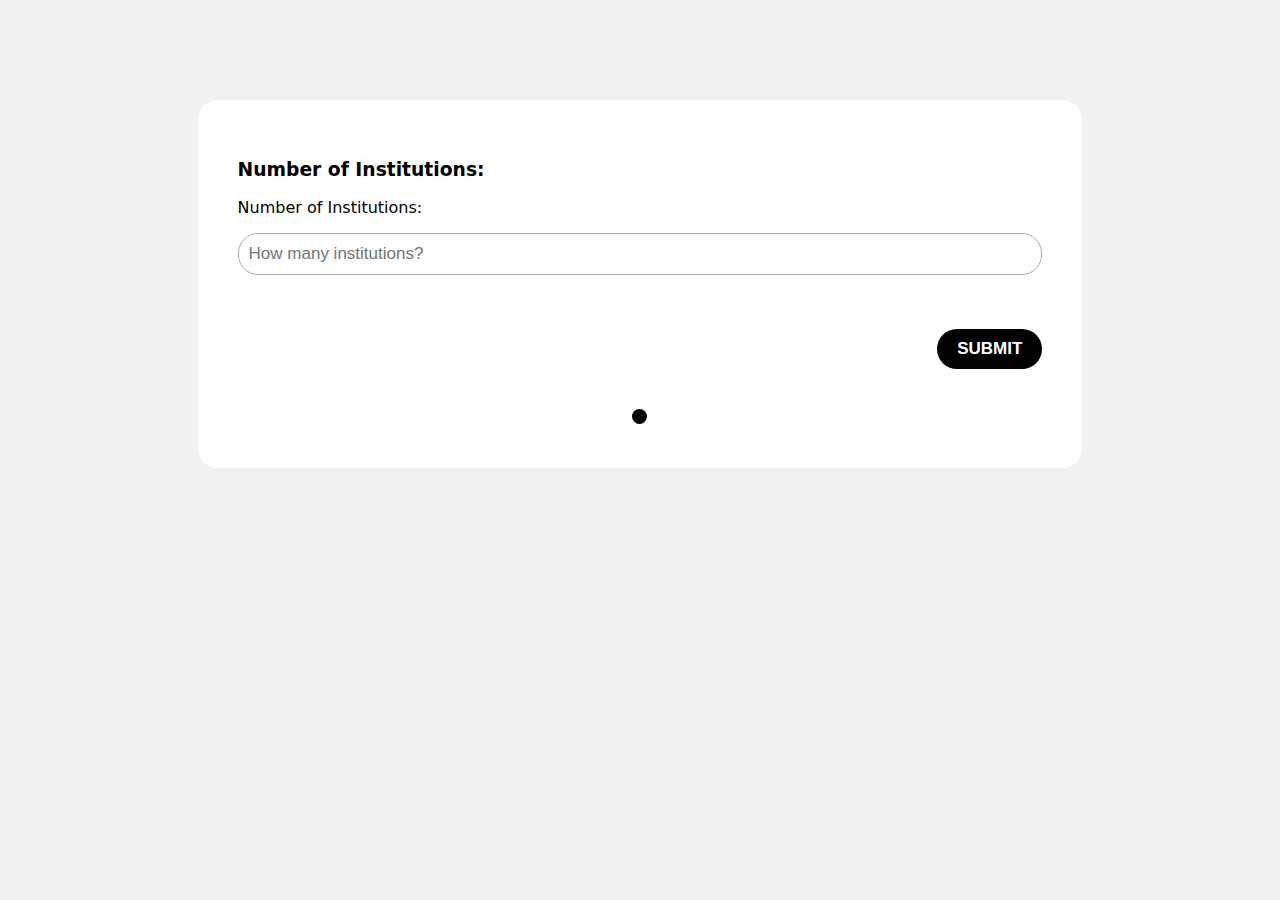
<file: sections/bridge_education.html>
<!DOCTYPE html>
<html>
<meta name="viewport" content="width=device-width, initial-scale=1.0">
<link href="https://fonts.googleapis.com/css?family=Raleway" rel="stylesheet">
<style>
* {
  box-sizing: border-box;
}

body {
  background-color: #f1f1f1;
}

#regForm {
  background-color: #ffffff;
  margin: 100px auto;
  font-family: system-ui, -apple-system, BlinkMacSystemFont, 'Segoe UI', Roboto, Oxygen, Ubuntu, Cantarell, 'Open Sans', 'Helvetica Neue', sans-serif;
  padding: 40px;
  width: 70%;
  min-width: 300px;
  border-radius: 20px;
}

h1 {
  text-align: center;  
}

input {
  padding: 10px;
  width: 100%;
  font-size: 17px;
  font-family: 'Poppins', sans-serif;
  border: 1px solid #aaaaaa;
  border-radius: 20px;
}

/* Mark input boxes that gets an error on validation: */
input.invalid {
  background-color: #ffdddd;
}

/* Hide all steps by default: */
.tab {
  display: none;
}

.instructions{
  text-align: center;
  opacity: 0.5;
  font-size: 14px;
}

.invalid{
  text-align: center;
  opacity: 1;
  font-size: 14px;
  color: red;
}

button {
  /*background-color: #04AA6D;
  color: #ffffff;
  
  
  font-size: 17px;
  font-family: Raleway;
  cursor: pointer; */

  font-size: 17px;
  background-color: #000;
  color: #fff;
  border: none;
  border-radius: 20px;
  padding: 10px 20px;  
  
  max-width: 200px;
  text-align: center;
  display: inline-block;
  transition: ease-in all 0.5s;
  font-weight: bold;
  
  text-transform: uppercase;
  

}



button:hover {
  background: #000;
  color: #fff;
  transition: ease-in all 0.5s;
  opacity: 0.8;
}

#prevBtn {
  background-color: #000;
}

.success_message{
  display: none;
  background-color: #ffffff;
  margin: 100px auto;
  font-family: system-ui, -apple-system, BlinkMacSystemFont, 'Segoe UI', Roboto, Oxygen, Ubuntu, Cantarell, 'Open Sans', 'Helvetica Neue', sans-serif;
  padding: 40px;
  width: 70%;
  min-width: 300px;
  border-radius: 20px;
}

/* Make circles that indicate the steps of the form: */
.step {
  height: 15px;
  width: 15px;
  margin: 0 2px;
  background-color: #000;
  border: none;  
  border-radius: 50%;
  display: inline-block;
  opacity: 0.5;
}

.step.active {
  opacity: 1;
}

/* Mark the steps that are finished and valid: */
.step.finish {
  opacity: 1;
  background-color: #ed1c24;
}
</style>

<script>

  let myskills_data = [];

  function save2Array_name()
  {
    const numberRegex = /^-?\d+\.?\d*$/; // regular expression for email validation
  
    if(numberRegex.test(document.getElementById("number").value)){
    
    sessionStorage.setItem("number_of_schools", parseInt(document.getElementById("number").value)); 
    //alert(my_data[0]);
    document.getElementById("nextBtn").disabled = false;
    }
    else{
      document.getElementById("nextBtn").disabled = true;
    }

  }




  

</script>



<body>

<form id="regForm">
  <h3>Number of Institutions:</h3>
  <!-- One "tab" for each step in the form: -->
  <div class="tab">Number of Institutions:
    <p><input placeholder="How many institutions?" oninput="save2Array_name()" id="number" name="fname"></p>
    
  <div style="overflow:auto;">
    <div style="float:right;">
      <button type="button" id="prevBtn" onclick="nextPrev(-1)">Previous</button><br><br>
      <button type="button" id="nextBtn" onclick="nextPrev(1)">Next</button>
    </div>
  </div>
  <!-- Circles which indicates the steps of the form: -->
  <div style="text-align:center;margin-top:40px;">
    <span class="step"></span>
    
  </div>

</form>

<div class="success_message" id="saved">Saved Successfully!
</div>
<script>
var currentTab = 0; // Current tab is set to be the first tab (0)
showTab(currentTab); // Display the current tab

function showTab(n) {
  // This function will display the specified tab of the form...
  var x = document.getElementsByClassName("tab");
  x[n].style.display = "block";
  //... and fix the Previous/Next buttons:
  if (n == 0) {
    document.getElementById("prevBtn").style.display = "none";
  } else {
    document.getElementById("prevBtn").style.display = "inline";
  }
  if (n == (x.length - 1)) {
    document.getElementById("nextBtn").innerHTML = "Submit";
  } else {
    document.getElementById("nextBtn").innerHTML = "Next";
  }
  //... and run a function that will display the correct step indicator:
  fixStepIndicator(n)
}

function nextPrev(n) {
  // This function will figure out which tab to display
  var x = document.getElementsByClassName("tab");
  // Exit the function if any field in the current tab is invalid:
  if (n == 1 && !validateForm()) return false;
  // Hide the current tab:
  x[currentTab].style.display = "none";
  // Increase or decrease the current tab by 1:
  currentTab = currentTab + n;
  // if you have reached the end of the form...
  if (currentTab >= x.length) {

    //everything is done


sessionStorage.setItem("myskills_data", JSON.stringify(myskills_data)); // store the array in session storage as a string

const retrievedArray = JSON.parse(sessionStorage.getItem("myskills_data")); // retrieve the stored array from session storage and parse it back into an array

console.log(retrievedArray); 


    document.getElementById("regForm").style.display = "none";
    document.getElementById("saved").style.display = "block"
    // ... the form gets submitted:
    
    function switchpage() {
    setTimeout(function() {
      console.log("Okay");
      location.replace("education.html");
      }, 2000); // delay the alert for 3 seconds (3000 milliseconds)
    }
    switchpage();

    //document.getElementById("regForm").submit();
    //location.replace("index.html");
    return false;
  }
  // Otherwise, display the correct tab:
  showTab(currentTab);
}

function validateForm() {
  // This function deals with validation of the form fields
  var x, y, i, valid = true;
  x = document.getElementsByClassName("tab");
  y = x[currentTab].getElementsByTagName("input");
  // A loop that checks every input field in the current tab:
  for (i = 0; i < y.length; i++) {
    // If a field is empty...
   // alert(" y = "+y +" i = "+ i);
   // console.log(y);


   /*
   if (y[i].value == "") {
      // add an "invalid" class to the field:
      y[i].className += " invalid";
      // and set the current valid status to false
      valid = false;
    }
   
    */




  }




  // If the valid status is true, mark the step as finished and valid:
  if (valid) {
    document.getElementsByClassName("step")[currentTab].className += " finish";
  }
  return valid; // return the valid status
}

function fixStepIndicator(n) {
  // This function removes the "active" class of all steps...
  var i, x = document.getElementsByClassName("step");
  for (i = 0; i < x.length; i++) {
    x[i].className = x[i].className.replace(" active", "");
  }
  //... and adds the "active" class on the current step:
  x[n].className += " active";
}
</script>

</body>
</html>
</file>
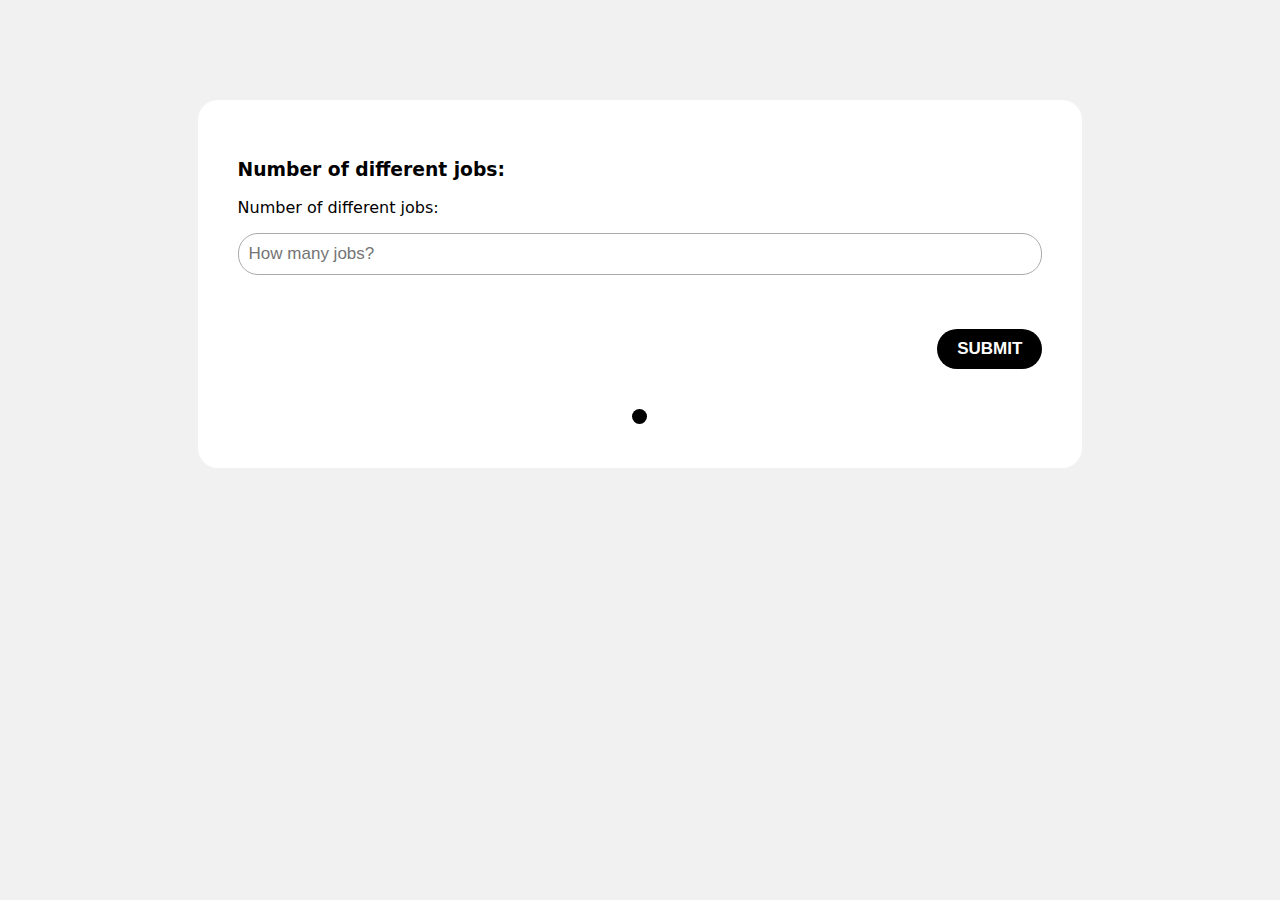
<file: sections/bridge_experience.html>
<!DOCTYPE html>
<html>
<meta name="viewport" content="width=device-width, initial-scale=1.0">
<link href="https://fonts.googleapis.com/css?family=Raleway" rel="stylesheet">
<style>
* {
  box-sizing: border-box;
}

body {
  background-color: #f1f1f1;
}

#regForm {
  background-color: #ffffff;
  margin: 100px auto;
  font-family: system-ui, -apple-system, BlinkMacSystemFont, 'Segoe UI', Roboto, Oxygen, Ubuntu, Cantarell, 'Open Sans', 'Helvetica Neue', sans-serif;
  padding: 40px;
  width: 70%;
  min-width: 300px;
  border-radius: 20px;
}

h1 {
  text-align: center;  
}

input {
  padding: 10px;
  width: 100%;
  font-size: 17px;
  font-family: 'Poppins', sans-serif;
  border: 1px solid #aaaaaa;
  border-radius: 20px;
}

/* Mark input boxes that gets an error on validation: */
input.invalid {
  background-color: #ffdddd;
}

/* Hide all steps by default: */
.tab {
  display: none;
}

.instructions{
  text-align: center;
  opacity: 0.5;
  font-size: 14px;
}

.invalid{
  text-align: center;
  opacity: 1;
  font-size: 14px;
  color: red;
}

button {
  /*background-color: #04AA6D;
  color: #ffffff;
  
  
  font-size: 17px;
  font-family: Raleway;
  cursor: pointer; */

  font-size: 17px;
  background-color: #000;
  color: #fff;
  border: none;
  border-radius: 20px;
  padding: 10px 20px;  
  
  max-width: 200px;
  text-align: center;
  display: inline-block;
  transition: ease-in all 0.5s;
  font-weight: bold;
  
  text-transform: uppercase;
  

}



button:hover {
  background: #000;
  color: #fff;
  transition: ease-in all 0.5s;
  opacity: 0.8;
}

#prevBtn {
  background-color: #000;
}

.success_message{
  display: none;
  background-color: #ffffff;
  margin: 100px auto;
  font-family: system-ui, -apple-system, BlinkMacSystemFont, 'Segoe UI', Roboto, Oxygen, Ubuntu, Cantarell, 'Open Sans', 'Helvetica Neue', sans-serif;
  padding: 40px;
  width: 70%;
  min-width: 300px;
  border-radius: 20px;
}

/* Make circles that indicate the steps of the form: */
.step {
  height: 15px;
  width: 15px;
  margin: 0 2px;
  background-color: #000;
  border: none;  
  border-radius: 50%;
  display: inline-block;
  opacity: 0.5;
}

.step.active {
  opacity: 1;
}

/* Mark the steps that are finished and valid: */
.step.finish {
  opacity: 1;
  background-color: #ed1c24;
}
</style>

<script>

  let myskills_data = [];

  function save2Array_name()
  {
    const numberRegex = /^-?\d+\.?\d*$/; // regular expression for email validation
  
    if(numberRegex.test(document.getElementById("number").value)){
    
    sessionStorage.setItem("number_of_employers", parseInt(document.getElementById("number").value)); 
    //alert(my_data[0]);
    document.getElementById("nextBtn").disabled = false;
    }
    else{
      document.getElementById("nextBtn").disabled = true;
    }

  }




  

</script>



<body>

<form id="regForm">
  <h3>Number of different jobs:</h3>
  <!-- One "tab" for each step in the form: -->
  <div class="tab">Number of different jobs:
    <p><input placeholder="How many jobs?" oninput="save2Array_name()" id="number" name="fname"></p>
    
  <div style="overflow:auto;">
    <div style="float:right;">
      <button type="button" id="prevBtn" onclick="nextPrev(-1)">Previous</button><br><br>
      <button type="button" id="nextBtn" onclick="nextPrev(1)">Next</button>
    </div>
  </div>
  <!-- Circles which indicates the steps of the form: -->
  <div style="text-align:center;margin-top:40px;">
    <span class="step"></span>
    
  </div>

</form>

<div class="success_message" id="saved">Saved Successfully!
</div>
<script>
var currentTab = 0; // Current tab is set to be the first tab (0)
showTab(currentTab); // Display the current tab

function showTab(n) {
  // This function will display the specified tab of the form...
  var x = document.getElementsByClassName("tab");
  x[n].style.display = "block";
  //... and fix the Previous/Next buttons:
  if (n == 0) {
    document.getElementById("prevBtn").style.display = "none";
  } else {
    document.getElementById("prevBtn").style.display = "inline";
  }
  if (n == (x.length - 1)) {
    document.getElementById("nextBtn").innerHTML = "Submit";
  } else {
    document.getElementById("nextBtn").innerHTML = "Next";
  }
  //... and run a function that will display the correct step indicator:
  fixStepIndicator(n)
}

function nextPrev(n) {
  // This function will figure out which tab to display
  var x = document.getElementsByClassName("tab");
  // Exit the function if any field in the current tab is invalid:
  if (n == 1 && !validateForm()) return false;
  // Hide the current tab:
  x[currentTab].style.display = "none";
  // Increase or decrease the current tab by 1:
  currentTab = currentTab + n;
  // if you have reached the end of the form...
  if (currentTab >= x.length) {

    //everything is done


sessionStorage.setItem("myskills_data", JSON.stringify(myskills_data)); // store the array in session storage as a string

const retrievedArray = JSON.parse(sessionStorage.getItem("myskills_data")); // retrieve the stored array from session storage and parse it back into an array

console.log(retrievedArray); 


    document.getElementById("regForm").style.display = "none";
    document.getElementById("saved").style.display = "block"
    // ... the form gets submitted:
    
    function switchpage() {
    setTimeout(function() {
      console.log("Okay");
      location.replace("experience.html");
      }, 2000); // delay the alert for 3 seconds (3000 milliseconds)
    }
    switchpage();

    //document.getElementById("regForm").submit();
    //location.replace("index.html");
    return false;
  }
  // Otherwise, display the correct tab:
  showTab(currentTab);
}

function validateForm() {
  // This function deals with validation of the form fields
  var x, y, i, valid = true;
  x = document.getElementsByClassName("tab");
  y = x[currentTab].getElementsByTagName("input");
  // A loop that checks every input field in the current tab:
  for (i = 0; i < y.length; i++) {
    // If a field is empty...
   // alert(" y = "+y +" i = "+ i);
   // console.log(y);


   /*
   if (y[i].value == "") {
      // add an "invalid" class to the field:
      y[i].className += " invalid";
      // and set the current valid status to false
      valid = false;
    }
   
    */




  }




  // If the valid status is true, mark the step as finished and valid:
  if (valid) {
    document.getElementsByClassName("step")[currentTab].className += " finish";
  }
  return valid; // return the valid status
}

function fixStepIndicator(n) {
  // This function removes the "active" class of all steps...
  var i, x = document.getElementsByClassName("step");
  for (i = 0; i < x.length; i++) {
    x[i].className = x[i].className.replace(" active", "");
  }
  //... and adds the "active" class on the current step:
  x[n].className += " active";
}
</script>

</body>
</html>
</file>
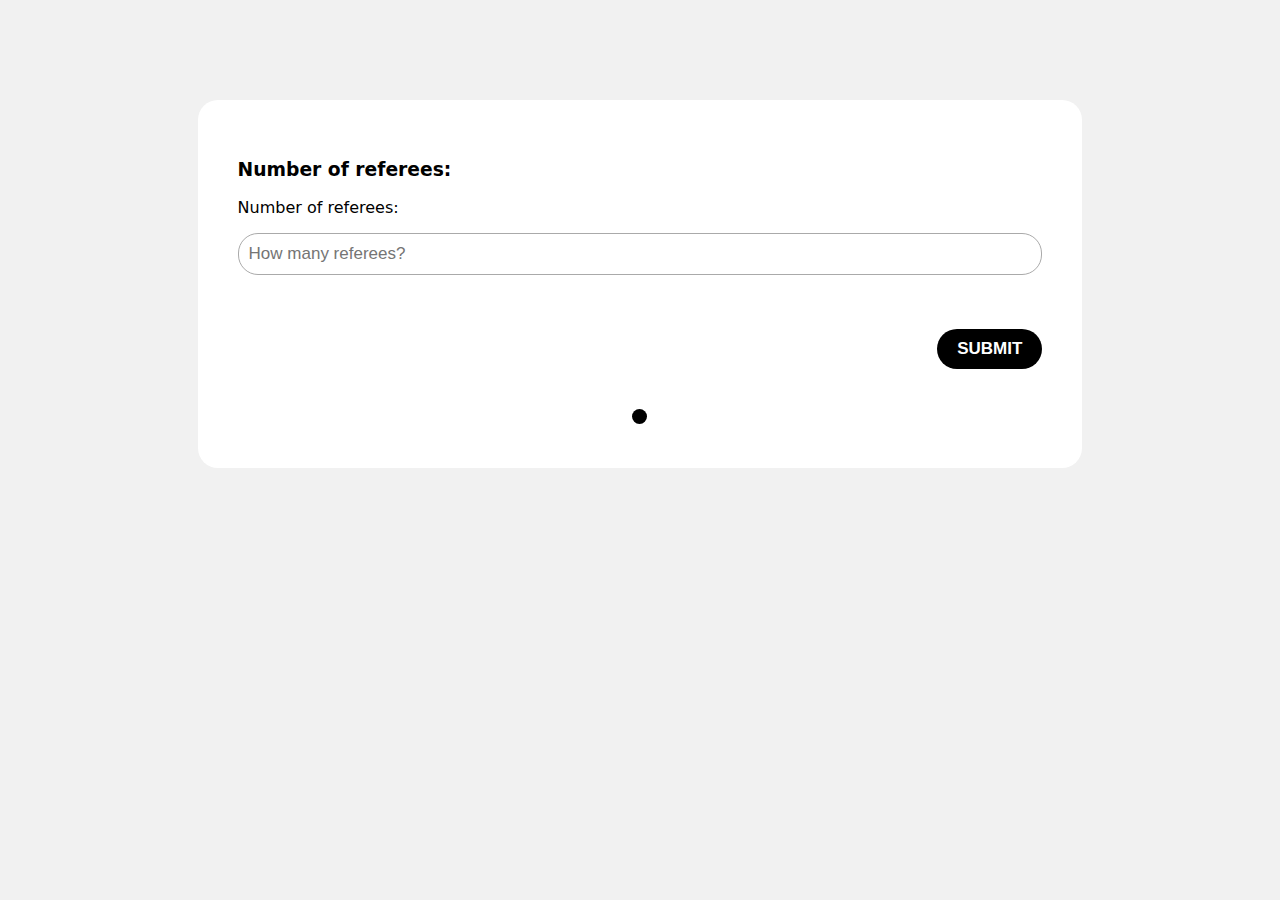
<file: sections/bridge_referees.html>
<!DOCTYPE html>
<html>
<meta name="viewport" content="width=device-width, initial-scale=1.0">
<link href="https://fonts.googleapis.com/css?family=Raleway" rel="stylesheet">
<style>
* {
  box-sizing: border-box;
}

body {
  background-color: #f1f1f1;
}

#regForm {
  background-color: #ffffff;
  margin: 100px auto;
  font-family: system-ui, -apple-system, BlinkMacSystemFont, 'Segoe UI', Roboto, Oxygen, Ubuntu, Cantarell, 'Open Sans', 'Helvetica Neue', sans-serif;
  padding: 40px;
  width: 70%;
  min-width: 300px;
  border-radius: 20px;
}

h1 {
  text-align: center;  
}

input {
  padding: 10px;
  width: 100%;
  font-size: 17px;
  font-family: 'Poppins', sans-serif;
  border: 1px solid #aaaaaa;
  border-radius: 20px;
}

/* Mark input boxes that gets an error on validation: */
input.invalid {
  background-color: #ffdddd;
}

/* Hide all steps by default: */
.tab {
  display: none;
}

.instructions{
  text-align: center;
  opacity: 0.5;
  font-size: 14px;
}

.invalid{
  text-align: center;
  opacity: 1;
  font-size: 14px;
  color: red;
}

button {
  /*background-color: #04AA6D;
  color: #ffffff;
  
  
  font-size: 17px;
  font-family: Raleway;
  cursor: pointer; */

  font-size: 17px;
  background-color: #000;
  color: #fff;
  border: none;
  border-radius: 20px;
  padding: 10px 20px;  
  
  max-width: 200px;
  text-align: center;
  display: inline-block;
  transition: ease-in all 0.5s;
  font-weight: bold;
  
  text-transform: uppercase;
  

}



button:hover {
  background: #000;
  color: #fff;
  transition: ease-in all 0.5s;
  opacity: 0.8;
}

#prevBtn {
  background-color: #000;
}

.success_message{
  display: none;
  background-color: #ffffff;
  margin: 100px auto;
  font-family: system-ui, -apple-system, BlinkMacSystemFont, 'Segoe UI', Roboto, Oxygen, Ubuntu, Cantarell, 'Open Sans', 'Helvetica Neue', sans-serif;
  padding: 40px;
  width: 70%;
  min-width: 300px;
  border-radius: 20px;
}

/* Make circles that indicate the steps of the form: */
.step {
  height: 15px;
  width: 15px;
  margin: 0 2px;
  background-color: #000;
  border: none;  
  border-radius: 50%;
  display: inline-block;
  opacity: 0.5;
}

.step.active {
  opacity: 1;
}

/* Mark the steps that are finished and valid: */
.step.finish {
  opacity: 1;
  background-color: #ed1c24;
}
</style>

<script>

  let myskills_data = [];

  function save2Array_name()
  {
    const numberRegex = /^-?\d+\.?\d*$/; // regular expression for email validation
  
    if(numberRegex.test(document.getElementById("number").value)){
    
    sessionStorage.setItem("number_of_referees", parseInt(document.getElementById("number").value)); 
    //alert(my_data[0]);
    document.getElementById("nextBtn").disabled = false;
    }
    else{
      document.getElementById("nextBtn").disabled = true;
    }

  }




  

</script>



<body>

<form id="regForm">
  <h3>Number of referees:</h3>
  <!-- One "tab" for each step in the form: -->
  <div class="tab">Number of referees:
    <p><input placeholder="How many referees?" oninput="save2Array_name()" id="number" name="fname"></p>
    
  <div style="overflow:auto;">
    <div style="float:right;">
      <button type="button" id="prevBtn" onclick="nextPrev(-1)">Previous</button><br><br>
      <button type="button" id="nextBtn" onclick="nextPrev(1)">Next</button>
    </div>
  </div>
  <!-- Circles which indicates the steps of the form: -->
  <div style="text-align:center;margin-top:40px;">
    <span class="step"></span>
    
  </div>

</form>

<div class="success_message" id="saved">Saved Successfully!
</div>
<script>
var currentTab = 0; // Current tab is set to be the first tab (0)
showTab(currentTab); // Display the current tab

function showTab(n) {
  // This function will display the specified tab of the form...
  var x = document.getElementsByClassName("tab");
  x[n].style.display = "block";
  //... and fix the Previous/Next buttons:
  if (n == 0) {
    document.getElementById("prevBtn").style.display = "none";
  } else {
    document.getElementById("prevBtn").style.display = "inline";
  }
  if (n == (x.length - 1)) {
    document.getElementById("nextBtn").innerHTML = "Submit";
  } else {
    document.getElementById("nextBtn").innerHTML = "Next";
  }
  //... and run a function that will display the correct step indicator:
  fixStepIndicator(n)
}

function nextPrev(n) {
  // This function will figure out which tab to display
  var x = document.getElementsByClassName("tab");
  // Exit the function if any field in the current tab is invalid:
  if (n == 1 && !validateForm()) return false;
  // Hide the current tab:
  x[currentTab].style.display = "none";
  // Increase or decrease the current tab by 1:
  currentTab = currentTab + n;
  // if you have reached the end of the form...
  if (currentTab >= x.length) {

    //everything is done


sessionStorage.setItem("myskills_data", JSON.stringify(myskills_data)); // store the array in session storage as a string

const retrievedArray = JSON.parse(sessionStorage.getItem("myskills_data")); // retrieve the stored array from session storage and parse it back into an array

console.log(retrievedArray); 


    document.getElementById("regForm").style.display = "none";
    document.getElementById("saved").style.display = "block"
    // ... the form gets submitted:
    
    function switchpage() {
    setTimeout(function() {
      console.log("Okay");
      location.replace("referees.html");
      }, 2000); // delay the alert for 3 seconds (3000 milliseconds)
    }
    switchpage();

    //document.getElementById("regForm").submit();
    //location.replace("index.html");
    return false;
  }
  // Otherwise, display the correct tab:
  showTab(currentTab);
}

function validateForm() {
  // This function deals with validation of the form fields
  var x, y, i, valid = true;
  x = document.getElementsByClassName("tab");
  y = x[currentTab].getElementsByTagName("input");
  // A loop that checks every input field in the current tab:
  for (i = 0; i < y.length; i++) {
    // If a field is empty...
   // alert(" y = "+y +" i = "+ i);
   // console.log(y);


   /*
   if (y[i].value == "") {
      // add an "invalid" class to the field:
      y[i].className += " invalid";
      // and set the current valid status to false
      valid = false;
    }
   
    */




  }




  // If the valid status is true, mark the step as finished and valid:
  if (valid) {
    document.getElementsByClassName("step")[currentTab].className += " finish";
  }
  return valid; // return the valid status
}

function fixStepIndicator(n) {
  // This function removes the "active" class of all steps...
  var i, x = document.getElementsByClassName("step");
  for (i = 0; i < x.length; i++) {
    x[i].className = x[i].className.replace(" active", "");
  }
  //... and adds the "active" class on the current step:
  x[n].className += " active";
}
</script>

</body>
</html>
</file>
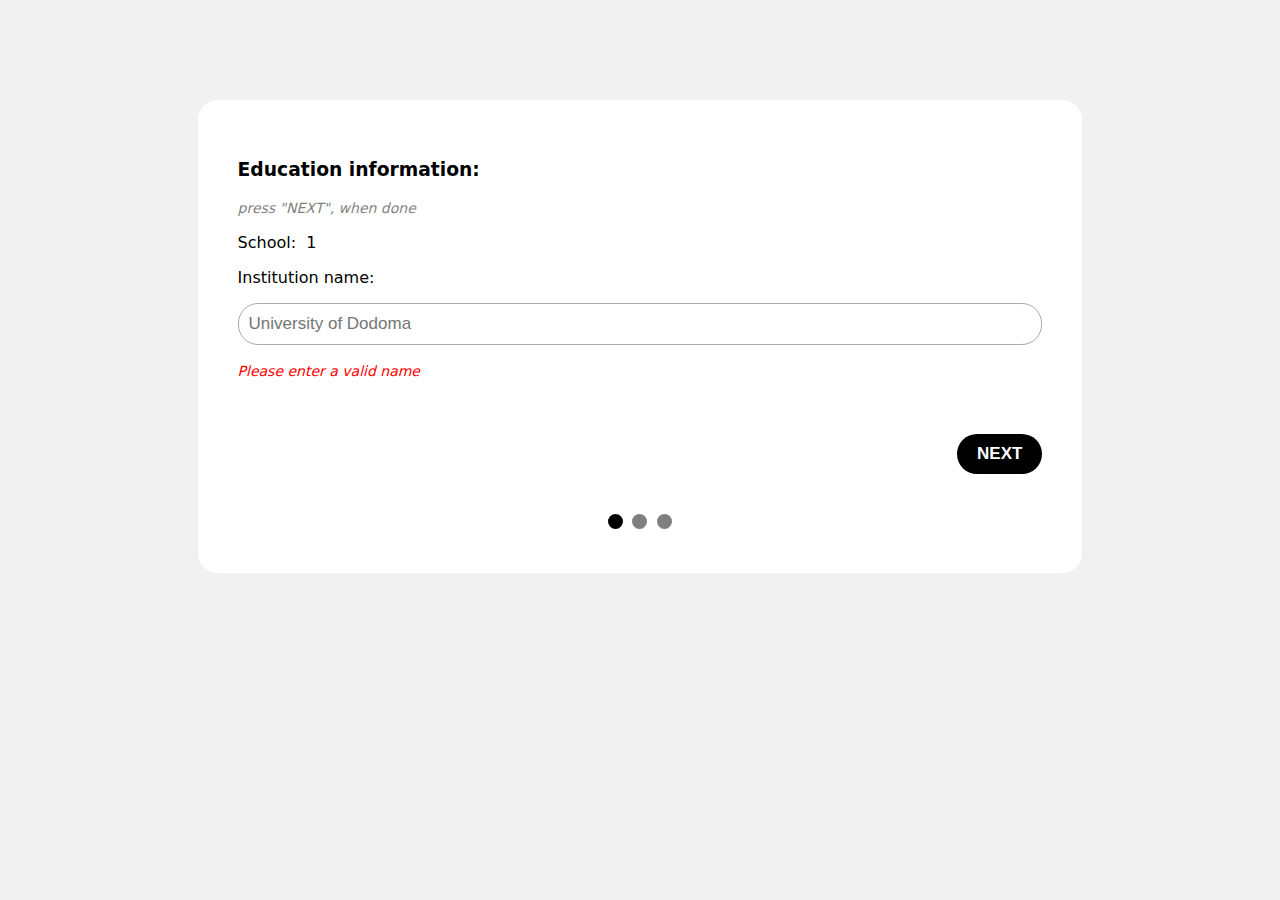
<file: sections/education.html>
<!DOCTYPE html>
<html>
<meta name="viewport" content="width=device-width, initial-scale=1.0">
<link href="https://fonts.googleapis.com/css?family=Raleway" rel="stylesheet">
<style>
* {
  box-sizing: border-box;
}

body {
  background-color: #f1f1f1;
}

#regForm {
  background-color: #ffffff;
  margin: 100px auto;
  font-family: system-ui, -apple-system, BlinkMacSystemFont, 'Segoe UI', Roboto, Oxygen, Ubuntu, Cantarell, 'Open Sans', 'Helvetica Neue', sans-serif;
  padding: 40px;
  width: 70%;
  min-width: 300px;
  border-radius: 20px;
}

h1 {
  text-align: center;  
}

input {
  padding: 10px;
  width: 100%;
  font-size: 17px;
  font-family: 'Poppins', sans-serif;
  border: 1px solid #aaaaaa;
  border-radius: 20px;
}

/* Mark input boxes that gets an error on validation: */
input.invalid {
  background-color: #ffdddd;
}

/* Hide all steps by default: */
.tab {
  display: none;
}

.instructions{
  text-align: center;
  opacity: 0.5;
  font-size: 14px;
}

.invalid{
  text-align: center;
  opacity: 1;
  font-size: 14px;
  color: red;
}

button {
  /*background-color: #04AA6D;
  color: #ffffff;
  
  
  font-size: 17px;
  font-family: Raleway;
  cursor: pointer; */

  font-size: 17px;
  background-color: #000;
  color: #fff;
  border: none;
  border-radius: 20px;
  padding: 10px 20px;  
  
  max-width: 200px;
  text-align: center;
  display: inline-block;
  transition: ease-in all 0.5s;
  font-weight: bold;
  
  text-transform: uppercase;
  

}



button:hover {
  background: #000;
  color: #fff;
  transition: ease-in all 0.5s;
  opacity: 0.8;
}

#prevBtn {
  background-color: #000;
}

.success_message{
  display: none;
  background-color: #ffffff;
  margin: 100px auto;
  font-family: system-ui, -apple-system, BlinkMacSystemFont, 'Segoe UI', Roboto, Oxygen, Ubuntu, Cantarell, 'Open Sans', 'Helvetica Neue', sans-serif;
  padding: 40px;
  width: 70%;
  min-width: 300px;
  border-radius: 20px;
}

/* Make circles that indicate the steps of the form: */
.step {
  height: 15px;
  width: 15px;
  margin: 0 2px;
  background-color: #000;
  border: none;  
  border-radius: 50%;
  display: inline-block;
  opacity: 0.5;
}

.step.active {
  opacity: 1;
}

/* Mark the steps that are finished and valid: */
.step.finish {
  opacity: 1;
  background-color: #ed1c24;
}
</style>

<script>

  let myedu_data = [];
  var times = 0; var count = 0;

  var input_name = ""; var input_start_year = ""; var input_end_year = ""; var input_course = "";

  function save2Array_name()
  {
    const nameRegex = /^[a-zA-Z]+(([',. -][a-zA-Z ])?[a-zA-Z]*)*$/; // regular expression for name validation
    
    if(nameRegex.test(document.getElementById("name").value)){

    //capitalization
    document.getElementById("name").value = document.getElementById("name").value.charAt(0).toUpperCase() + document.getElementById("name").value.slice(1);
    
    document.getElementById("name_warning").innerHTML = "";
    input_name = document.getElementById("name").value;
    //alert(my_data[0]);
    document.getElementById("nextBtn").disabled = false;
    }
    else{
      document.getElementById("nextBtn").disabled = true;
    }

  }


  function save2Array_course()
  {
    const courseRegex = /^[a-zA-Z]+(([',. -][a-zA-Z ])?[a-zA-Z]*)*$/; // regular expression for email validation
    

    if(courseRegex.test(document.getElementById("course").value)){
    document.getElementById("course_warning").innerHTML = "";
    input_course =  document.getElementById("course").value;
    //alert(my_data[0]);
    document.getElementById("nextBtn").disabled = false;
    }
    else{
      document.getElementById("nextBtn").disabled = true;
    }

  }



  function save2Array_years()
  {
    const numberRegex = /^-?\d+\.?\d*$/;
    if(numberRegex.test(document.getElementById("start_year").value) && numberRegex.test(document.getElementById("end_year").value)){
    
    document.getElementById("year_warning").innerHTML = "";

    input_start_year = document.getElementById("start_year").value;

    input_end_year = document.getElementById("end_year").value;

    //alert(my_data[0]);
    
    document.getElementById("nextBtn").disabled = false;
    }


    else{
      document.getElementById("nextBtn").disabled = true;
    }
 

  }


  function counting(){
  count = parseInt(sessionStorage.getItem("count"));
  times = parseInt(sessionStorage.getItem("number_of_schools"));
  if(isNaN(count))
  {
    myedu_data[0] = times;
    count = 1;
  }
  else{
     myedu_data = JSON.parse(sessionStorage.getItem("myedu_data")); // retrieve the stored array from session storage and parse it back into an array
  }
    
    document.getElementById("counter").innerHTML = " "+count;

  }


</script>



<body onload="counting()">

<form id="regForm">
  <h3>Education information:</h3>
  <span class="instructions"><i>press "NEXT", when done</i></span>
  <!-- One "tab" for each step in the form: -->
  <div class="tab">
    <p>School:&nbsp; <span id="counter"></span></p>
    Institution name:
    <p><input placeholder="University of Dodoma" oninput="save2Array_name()" id="name" name="fname"></p>
    <p id="name_warning"><span class="invalid"><i>Please enter a valid name</i></span></p>
  </div>
  <div class="tab">Course name:
    <p><input placeholder="Bachelor Degree in Computer Engineering" oninput="save2Array_course()" name="email" id="course" type="email"></p>
    <p id="course_warning"><span class="invalid"><i>Please enter a valid course</i></span></p>
  </div>
  
  <div class="tab">Start Year / End Year:
    <p><input placeholder="Start year -  2014" oninput="save2Array_years()" name="dd" id="start_year"></p>
    <p><input placeholder="End year - 2018" oninput="save2Array_years()" name="mm" id="end_year"></p>
    <p id="year_warning"><span class="invalid"><i>Please enter valid years</i></span></p>
  </div>
  <div style="overflow:auto;">
    <div style="float:right;">
      <button type="button" id="prevBtn" onclick="nextPrev(-1)">Previous</button><br><br>
      <button type="button" id="nextBtn" onclick="nextPrev(1)">Next</button>
    </div>
  </div>
  <!-- Circles which indicates the steps of the form: -->
  <div style="text-align:center;margin-top:40px;">
    <span class="step"></span>
    <span class="step"></span>
    <span class="step"></span>
  </div>

</form>

<div class="success_message" id="saved">Saved Successfully!
</div>
<script>
var currentTab = 0; // Current tab is set to be the first tab (0)
showTab(currentTab); // Display the current tab

function showTab(n) {
  // This function will display the specified tab of the form...
  var x = document.getElementsByClassName("tab");
  x[n].style.display = "block";
  //... and fix the Previous/Next buttons:
  if (n == 0) {
    document.getElementById("prevBtn").style.display = "none";
  } else {
    document.getElementById("prevBtn").style.display = "inline";
  }
  if (n == (x.length - 1)) {
    document.getElementById("nextBtn").innerHTML = "Submit";
  } else {
    document.getElementById("nextBtn").innerHTML = "Next";
  }
  //... and run a function that will display the correct step indicator:
  fixStepIndicator(n)
}

function nextPrev(n) {
  // This function will figure out which tab to display
  var x = document.getElementsByClassName("tab");
  // Exit the function if any field in the current tab is invalid:
  if (n == 1 && !validateForm()) return false;
  // Hide the current tab:
  x[currentTab].style.display = "none";
  // Increase or decrease the current tab by 1:
  currentTab = currentTab + n;
  // if you have reached the end of the form...
  if (currentTab >= x.length) {

    //everything is done

    document.getElementById("regForm").style.display = "none";
    document.getElementById("saved").style.display = "block"
    // ... the form gets submitted:

    if(count < times){

      myedu_data[count]  = input_name + "---" + input_course + "---" + input_start_year + "---" + input_end_year;
      sessionStorage.setItem("myedu_data", JSON.stringify(myedu_data)); // store the array in session storage as a string

      

      count++;
      sessionStorage.setItem("count", count);
      document.getElementById("regForm").reset();
      
      location.reload();
    }
    
    else{
    


      function switchpage() {
    setTimeout(function() {

    myedu_data[count]  = input_name + "---" + input_course + "---" + input_start_year + "---" + input_end_year;
      
    sessionStorage.setItem("myedu_data", JSON.stringify(myedu_data)); // store the array in session storage as a string




      console.log("Okay");
      sessionStorage.removeItem("count");
      location.replace("index.html");
      }, 2000); // delay the alert for 3 seconds (3000 milliseconds)
    }
    switchpage();
    }
    

    //document.getElementById("regForm").submit();
    //location.replace("index.html");
    return false;
  }
  // Otherwise, display the correct tab:
  showTab(currentTab);
}

function validateForm() {
  // This function deals with validation of the form fields
  var x, y, i, valid = true;
  x = document.getElementsByClassName("tab");
  y = x[currentTab].getElementsByTagName("input");
  // A loop that checks every input field in the current tab:
  for (i = 0; i < y.length; i++) {
    // If a field is empty...
   // alert(" y = "+y +" i = "+ i);
   // console.log(y);


   /*
   if (y[i].value == "") {
      // add an "invalid" class to the field:
      y[i].className += " invalid";
      // and set the current valid status to false
      valid = false;
    }
   
    */




  }




  // If the valid status is true, mark the step as finished and valid:
  if (valid) {
    document.getElementsByClassName("step")[currentTab].className += " finish";
  }
  return valid; // return the valid status
}

function fixStepIndicator(n) {
  // This function removes the "active" class of all steps...
  var i, x = document.getElementsByClassName("step");
  for (i = 0; i < x.length; i++) {
    x[i].className = x[i].className.replace(" active", "");
  }
  //... and adds the "active" class on the current step:
  x[n].className += " active";
}
</script>

</body>
</html>
</file>
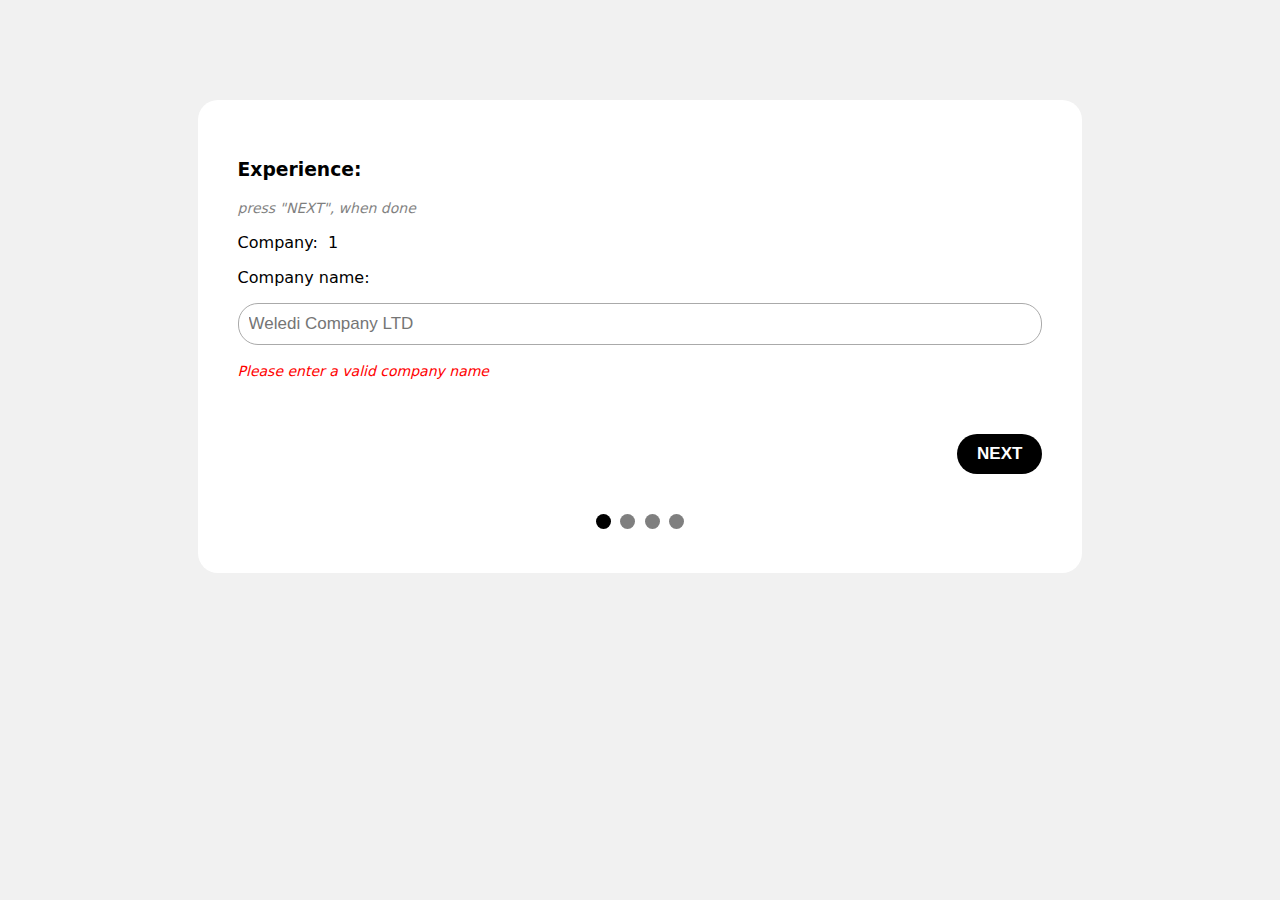
<file: sections/experience.html>
<!DOCTYPE html>
<html>
<meta name="viewport" content="width=device-width, initial-scale=1.0">
<link href="https://fonts.googleapis.com/css?family=Raleway" rel="stylesheet">
<style>
* {
  box-sizing: border-box;
}

body {
  background-color: #f1f1f1;
}

#regForm {
  background-color: #ffffff;
  margin: 100px auto;
  font-family: system-ui, -apple-system, BlinkMacSystemFont, 'Segoe UI', Roboto, Oxygen, Ubuntu, Cantarell, 'Open Sans', 'Helvetica Neue', sans-serif;
  padding: 40px;
  width: 70%;
  min-width: 300px;
  border-radius: 20px;
}

h1 {
  text-align: center;  
}

input {
  padding: 10px;
  width: 100%;
  font-size: 17px;
  font-family: 'Poppins', sans-serif;
  border: 1px solid #aaaaaa;
  border-radius: 20px;
}

/* Mark input boxes that gets an error on validation: */
input.invalid {
  background-color: #ffdddd;
}

/* Hide all steps by default: */
.tab {
  display: none;
}

.instructions{
  text-align: center;
  opacity: 0.5;
  font-size: 14px;
}

.invalid{
  text-align: center;
  opacity: 1;
  font-size: 14px;
  color: red;
}

button {
  /*background-color: #04AA6D;
  color: #ffffff;
  
  
  font-size: 17px;
  font-family: Raleway;
  cursor: pointer; */

  font-size: 17px;
  background-color: #000;
  color: #fff;
  border: none;
  border-radius: 20px;
  padding: 10px 20px;  
  
  max-width: 200px;
  text-align: center;
  display: inline-block;
  transition: ease-in all 0.5s;
  font-weight: bold;
  
  text-transform: uppercase;
  

}



button:hover {
  background: #000;
  color: #fff;
  transition: ease-in all 0.5s;
  opacity: 0.8;
}

#prevBtn {
  background-color: #000;
}

.success_message{
  display: none;
  background-color: #ffffff;
  margin: 100px auto;
  font-family: system-ui, -apple-system, BlinkMacSystemFont, 'Segoe UI', Roboto, Oxygen, Ubuntu, Cantarell, 'Open Sans', 'Helvetica Neue', sans-serif;
  padding: 40px;
  width: 70%;
  min-width: 300px;
  border-radius: 20px;
}

/* Make circles that indicate the steps of the form: */
.step {
  height: 15px;
  width: 15px;
  margin: 0 2px;
  background-color: #000;
  border: none;  
  border-radius: 50%;
  display: inline-block;
  opacity: 0.5;
}

.step.active {
  opacity: 1;
}

/* Mark the steps that are finished and valid: */
.step.finish {
  opacity: 1;
  background-color: #ed1c24;
}
</style>

<script>

  let myexp_data = [];
  var times = 0; var count = 0;

  var company_name = ""; var input_start_year = ""; var input_end_year = ""; var input_title = ""; var input_role = "";

  function save2Array_name()
  {
    
    //capitalization
    document.getElementById("name").value = document.getElementById("name").value.charAt(0).toUpperCase() + document.getElementById("name").value.slice(1);
    
    document.getElementById("name_warning").innerHTML = "";
    company_name = document.getElementById("name").value;
    //alert(my_data[0]);
    document.getElementById("nextBtn").disabled = false;
  }

  function save2Array_title()
  {
    
    //capitalization
    //document.getElementById("title").value = document.getElementById("title").value.charAt(0).toUpperCase() + document.getElementById("name").value.slice(1);
    
    document.getElementById("title_warning").innerHTML = "";
    input_title = document.getElementById("title").value;
    input_title = input_title.charAt(0).toUpperCase() + input_title.slice(1);
    //alert(my_data[0]);
    document.getElementById("nextBtn").disabled = false;
  }


  function save2Array_role()
  {
    
    //capitalization
    //document.getElementById("role").value = document.getElementById("role").value.charAt(0).toUpperCase() + document.getElementById("name").value.slice(1);
    
    document.getElementById("role_warning").innerHTML = "";
    input_role = document.getElementById("role").value;
    //alert(my_data[0]);
    document.getElementById("nextBtn").disabled = false;
  }



  function save2Array_years()
  {
    const numberRegex = /^-?\d+\.?\d*$/;
    if(numberRegex.test(document.getElementById("start_year").value) && numberRegex.test(document.getElementById("end_year").value)){
    
    document.getElementById("year_warning").innerHTML = "";

    input_start_year = document.getElementById("start_year").value;

    input_end_year = document.getElementById("end_year").value;

    //alert(my_data[0]);
    
    document.getElementById("nextBtn").disabled = false;
    }


    else{
      document.getElementById("nextBtn").disabled = true;
    }
 

  }


  function counting(){
  count = parseInt(sessionStorage.getItem("count"));
  times = parseInt(sessionStorage.getItem("number_of_employers"));
  if(isNaN(count))
  {
    myexp_data[0] = times;
    count = 1;
  }
  else{
     myexp_data = JSON.parse(sessionStorage.getItem("myexp_data")); // retrieve the stored array from session storage and parse it back into an array
  }
    
    document.getElementById("counter").innerHTML = " "+count;

  }


</script>




<body onload="counting()">

  <form id="regForm">
    <h3>Experience:</h3>
    <span class="instructions"><i>press "NEXT", when done</i></span>
    <!-- One "tab" for each step in the form: -->
    <div class="tab">
      <p>Company:&nbsp; <span id="counter"></span></p>
      Company name:
      <p><input placeholder="Weledi Company LTD" oninput="save2Array_name()" id="name" name="fname"></p>
      <p id="name_warning"><span class="invalid"><i>Please enter a valid company name</i></span></p>
    </div>
    <div class="tab">Title:
      <p><input placeholder="Web Developer" oninput="save2Array_title()" name="email" id="title" type="email"></p>
      <p id="title_warning"><span class="invalid"><i>Please enter a valid title</i></span></p>
    </div>
  
    <div class="tab">Role:
      <p><input placeholder="Create and test apps for the website, Code the site using HTML and JS" oninput="save2Array_role()" name="email" id="role" type="email"></p>
      <p id="role_warning"><span class="invalid"><i>Please enter a valid role</i></span></p>
    </div>
  
    <div class="tab">Start Year / End Year:
      <p><input placeholder="Start year -  2014" oninput="save2Array_years()" name="dd" id="start_year"></p>
      <p><input placeholder="End year - 2018" oninput="save2Array_years()" name="mm" id="end_year"></p>
      <p id="year_warning"><span class="invalid"><i>Please enter valid years</i></span></p>
    </div>
    <div style="overflow:auto;">
      <div style="float:right;">
        <button type="button" id="prevBtn" onclick="nextPrev(-1)">Previous</button><br><br>
        <button type="button" id="nextBtn" onclick="nextPrev(1)">Next</button>
      </div>
    </div>
    <!-- Circles which indicates the steps of the form: -->
    <div style="text-align:center;margin-top:40px;">
      <span class="step"></span>
      <span class="step"></span>
      <span class="step"></span>
      <span class="step"></span>
    </div>
  
  </form>

<div class="success_message" id="saved">Saved Successfully!
</div>
<script>
var currentTab = 0; // Current tab is set to be the first tab (0)
showTab(currentTab); // Display the current tab

function showTab(n) {
  // This function will display the specified tab of the form...
  var x = document.getElementsByClassName("tab");
  x[n].style.display = "block";
  //... and fix the Previous/Next buttons:
  if (n == 0) {
    document.getElementById("prevBtn").style.display = "none";
  } else {
    document.getElementById("prevBtn").style.display = "inline";
  }
  if (n == (x.length - 1)) {
    document.getElementById("nextBtn").innerHTML = "Submit";
  } else {
    document.getElementById("nextBtn").innerHTML = "Next";
  }
  //... and run a function that will display the correct step indicator:
  fixStepIndicator(n)
}

function nextPrev(n) {
  // This function will figure out which tab to display
  var x = document.getElementsByClassName("tab");
  // Exit the function if any field in the current tab is invalid:
  if (n == 1 && !validateForm()) return false;
  // Hide the current tab:
  x[currentTab].style.display = "none";
  // Increase or decrease the current tab by 1:
  currentTab = currentTab + n;
  // if you have reached the end of the form...
  if (currentTab >= x.length) {

    //everything is done

    document.getElementById("regForm").style.display = "none";
    document.getElementById("saved").style.display = "block"
    // ... the form gets submitted:

    if(count < times){

      myexp_data[count]  = company_name + "---" + input_title + "---"  + input_role + "---"+ input_start_year + "---" + input_end_year;
      sessionStorage.setItem("myexp_data", JSON.stringify(myexp_data)); // store the array in session storage as a string

      

      count++;
      sessionStorage.setItem("count", count);
      document.getElementById("regForm").reset();
      
      location.reload();
    }
    
    else{
    


      function switchpage() {
    setTimeout(function() {

      myexp_data[count]  =  company_name + "---" + input_title + "---"  + input_role + "---"+ input_start_year + "---" + input_end_year;
      
      sessionStorage.setItem("myexp_data", JSON.stringify(myexp_data)); // store the array in session storage as a string
  



      console.log("Okay");
      sessionStorage.removeItem("count");
      location.replace("index.html");
      }, 2000); // delay the alert for 3 seconds (3000 milliseconds)
    }
    switchpage();
    }
    

    //document.getElementById("regForm").submit();
    //location.replace("index.html");
    return false;
  }
  // Otherwise, display the correct tab:
  showTab(currentTab);
}

function validateForm() {
  // This function deals with validation of the form fields
  var x, y, i, valid = true;
  x = document.getElementsByClassName("tab");
  y = x[currentTab].getElementsByTagName("input");
  // A loop that checks every input field in the current tab:
  for (i = 0; i < y.length; i++) {
    // If a field is empty...
   // alert(" y = "+y +" i = "+ i);
   // console.log(y);


   /*
   if (y[i].value == "") {
      // add an "invalid" class to the field:
      y[i].className += " invalid";
      // and set the current valid status to false
      valid = false;
    }
   
    */




  }




  // If the valid status is true, mark the step as finished and valid:
  if (valid) {
    document.getElementsByClassName("step")[currentTab].className += " finish";
  }
  return valid; // return the valid status
}

function fixStepIndicator(n) {
  // This function removes the "active" class of all steps...
  var i, x = document.getElementsByClassName("step");
  for (i = 0; i < x.length; i++) {
    x[i].className = x[i].className.replace(" active", "");
  }
  //... and adds the "active" class on the current step:
  x[n].className += " active";
}
</script>

</body>
</html>
</file>
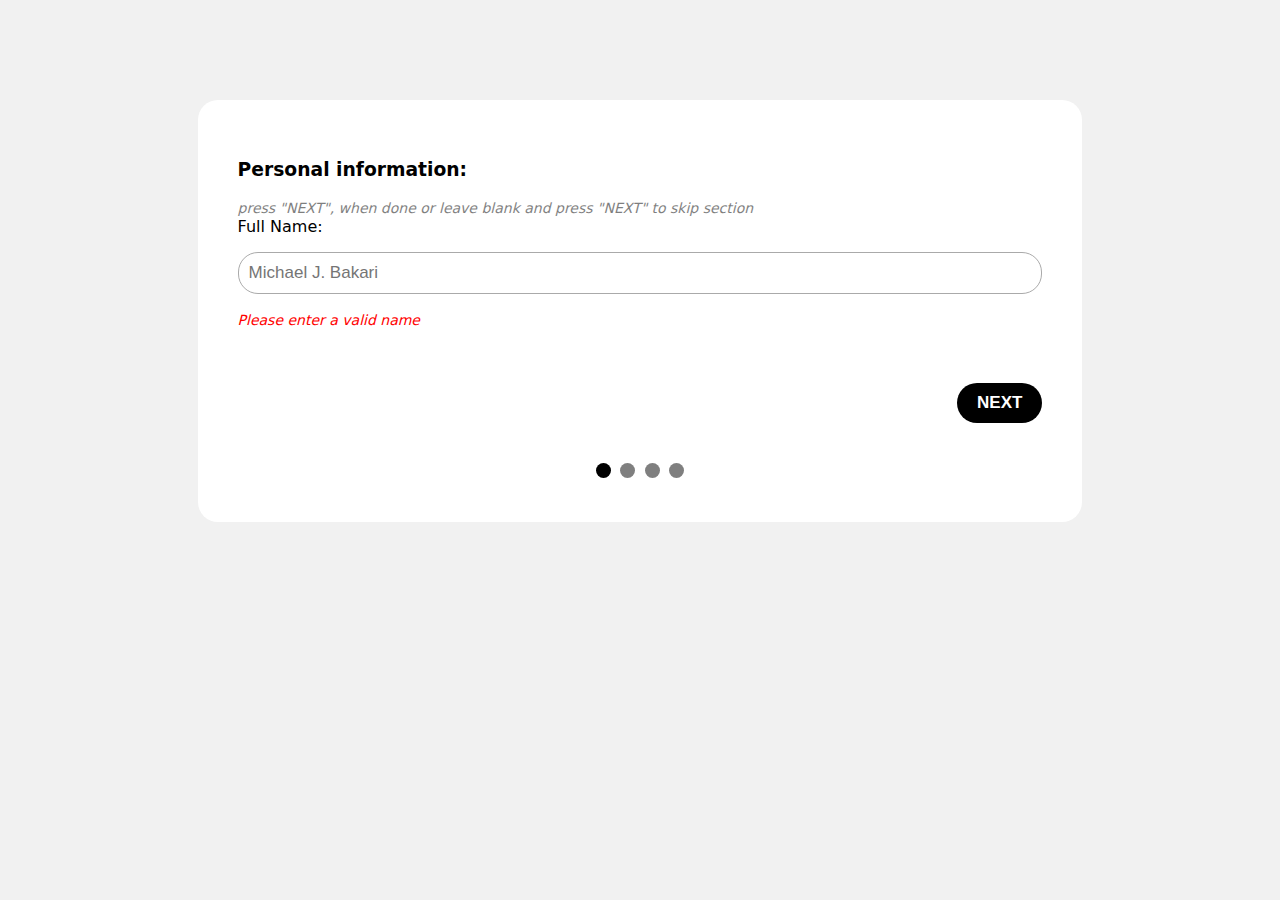
<file: sections/personal_data.html>
<!DOCTYPE html>
<html>
<meta name="viewport" content="width=device-width, initial-scale=1.0">
<link href="https://fonts.googleapis.com/css?family=Raleway" rel="stylesheet">
<style>
* {
  box-sizing: border-box;
}

body {
  background-color: #f1f1f1;
}

#regForm {
  background-color: #ffffff;
  margin: 100px auto;
  font-family: system-ui, -apple-system, BlinkMacSystemFont, 'Segoe UI', Roboto, Oxygen, Ubuntu, Cantarell, 'Open Sans', 'Helvetica Neue', sans-serif;
  padding: 40px;
  width: 70%;
  min-width: 300px;
  border-radius: 20px;
}

h1 {
  text-align: center;  
}

input {
  padding: 10px;
  width: 100%;
  font-size: 17px;
  font-family: 'Poppins', sans-serif;
  border: 1px solid #aaaaaa;
  border-radius: 20px;
}

/* Mark input boxes that gets an error on validation: */
input.invalid {
  background-color: #ffdddd;
}

/* Hide all steps by default: */
.tab {
  display: none;
}

.instructions{
  text-align: center;
  opacity: 0.5;
  font-size: 14px;
}

.invalid{
  text-align: center;
  opacity: 1;
  font-size: 14px;
  color: red;
}

button {
  /*background-color: #04AA6D;
  color: #ffffff;
  
  
  font-size: 17px;
  font-family: Raleway;
  cursor: pointer; */

  font-size: 17px;
  background-color: #000;
  color: #fff;
  border: none;
  border-radius: 20px;
  padding: 10px 20px;  
  
  max-width: 200px;
  text-align: center;
  display: inline-block;
  transition: ease-in all 0.5s;
  font-weight: bold;
  
  text-transform: uppercase;
  

}



button:hover {
  background: #000;
  color: #fff;
  transition: ease-in all 0.5s;
  opacity: 0.8;
}

#prevBtn {
  background-color: #000;
}

.success_message{
  display: none;
  background-color: #ffffff;
  margin: 100px auto;
  font-family: system-ui, -apple-system, BlinkMacSystemFont, 'Segoe UI', Roboto, Oxygen, Ubuntu, Cantarell, 'Open Sans', 'Helvetica Neue', sans-serif;
  padding: 40px;
  width: 70%;
  min-width: 300px;
  border-radius: 20px;
}

/* Make circles that indicate the steps of the form: */
.step {
  height: 15px;
  width: 15px;
  margin: 0 2px;
  background-color: #000;
  border: none;  
  border-radius: 50%;
  display: inline-block;
  opacity: 0.5;
}

.step.active {
  opacity: 1;
}

/* Mark the steps that are finished and valid: */
.step.finish {
  opacity: 1;
  background-color: #ed1c24;
}
</style>

<script>

  let my_data = [];

  function save2Array_name()
  {
    const nameRegex = /^[a-zA-Z]+(([',. -][a-zA-Z ])?[a-zA-Z]*)*$/; // regular expression for name validation
    
    if(nameRegex.test(document.getElementById("name").value)){

    //capitalization
    const words = document.getElementById("name").value.split(" "); // split the string into individual words
    for (let i = 0; i < words.length; i++) {
      words[i] = words[i][0].toUpperCase() + words[i].slice(1); // capitalize the first letter of each word
    }
    document.getElementById("name").value = words.join(" "); // join the words back into a single string




    document.getElementById("name_warning").innerHTML = "";
    my_data[0] = document.getElementById("name").value;
    //alert(my_data[0]);
    document.getElementById("nextBtn").disabled = false;
    }
    else{
      document.getElementById("nextBtn").disabled = true;
    }

  }


  function save2Array_email()
  {
    const emailRegex = /^[^\s@]+@[^\s@]+\.[^\s@]+$/; // regular expression for email validation
  
    if(emailRegex.test(document.getElementById("email").value)){
    document.getElementById("email_warning").innerHTML = "";
    my_data[1] = document.getElementById("email").value;
    //alert(my_data[0]);
    document.getElementById("nextBtn").disabled = false;
    }
    else{
      document.getElementById("nextBtn").disabled = true;
    }

  }


function save2Array_number()
  {
    const numberRegex = /^-?\d+\.?\d*$/; // regular expression for email validation
  
    if(numberRegex.test(document.getElementById("number").value)){
    document.getElementById("number_warning").innerHTML = "";
    my_data[2] = document.getElementById("number").value;
    //alert(my_data[0]);
    document.getElementById("nextBtn").disabled = false;
    }
    else{
      document.getElementById("nextBtn").disabled = true;
    }

  }

  function save2Array_dob()
  {
    const numberRegex = /^-?\d+\.?\d*$/;
    if(numberRegex.test(document.getElementById("date").value) && numberRegex.test(document.getElementById("month").value) && numberRegex.test(document.getElementById("year").value)){
    
    document.getElementById("date_warning").innerHTML = "";

    my_data[3] = document.getElementById("date").value;
    my_data[4] = document.getElementById("month").value;
    my_data[5] = document.getElementById("year").value;
    //alert(my_data[0]);
    
    document.getElementById("nextBtn").disabled = false;
    }


    else{
      document.getElementById("nextBtn").disabled = true;
    }
 

  }


</script>



<body>

<form id="regForm">
  <h3>Personal information:</h3>
  <span class="instructions"><i>press "NEXT", when done or leave blank and press "NEXT" to skip section</i></span>
  <!-- One "tab" for each step in the form: -->
  <div class="tab">Full Name:
    <p><input placeholder="Michael J. Bakari" oninput="save2Array_name()" id="name" name="fname"></p>
    <p id="name_warning"><span class="invalid"><i>Please enter a valid name</i></span></p>
  </div>
  <div class="tab">Email:
    <p><input placeholder="michael72@gmail.com" oninput="save2Array_email()" name="email" id="email" type="email"></p>
    <p id="email_warning"><span class="invalid"><i>Please enter a valid email</i></span></p>
  </div>
  <div class="tab">
    Phone:
    <p><input placeholder="0767774455" oninput="save2Array_number()" name="phone" id="number"></p>
    <p id="number_warning"><span class="invalid"><i>Please enter a valid number</i></span></p>
  </div>
  <div class="tab">Birthdate:
    <p><input placeholder="dd - 21" oninput="save2Array_dob()" name="dd" id="date"></p>
    <p><input placeholder="mm - 04" oninput="save2Array_dob()" name="mm" id="month"></p>
    <p><input placeholder="yyyy - 1999" oninput="save2Array_dob()" name="yyyy" id="year"></p>
    <p id="date_warning"><span class="invalid"><i>Please enter a valid date, month and year</i></span></p>
  </div>
  <div style="overflow:auto;">
    <div style="float:right;">
      <button type="button" id="prevBtn" onclick="nextPrev(-1)">Previous</button><br><br>
      <button type="button" id="nextBtn" onclick="nextPrev(1)">Next</button>
    </div>
  </div>
  <!-- Circles which indicates the steps of the form: -->
  <div style="text-align:center;margin-top:40px;">
    <span class="step"></span>
    <span class="step"></span>
    <span class="step"></span>
    <span class="step"></span>
  </div>

</form>

<div class="success_message" id="saved">Saved Successfully!
</div>
<script>
var currentTab = 0; // Current tab is set to be the first tab (0)
showTab(currentTab); // Display the current tab

function showTab(n) {
  // This function will display the specified tab of the form...
  var x = document.getElementsByClassName("tab");
  x[n].style.display = "block";
  //... and fix the Previous/Next buttons:
  if (n == 0) {
    document.getElementById("prevBtn").style.display = "none";
  } else {
    document.getElementById("prevBtn").style.display = "inline";
  }
  if (n == (x.length - 1)) {
    document.getElementById("nextBtn").innerHTML = "Submit";
  } else {
    document.getElementById("nextBtn").innerHTML = "Next";
  }
  //... and run a function that will display the correct step indicator:
  fixStepIndicator(n)
}

function nextPrev(n) {
  // This function will figure out which tab to display
  var x = document.getElementsByClassName("tab");
  // Exit the function if any field in the current tab is invalid:
  if (n == 1 && !validateForm()) return false;
  // Hide the current tab:
  x[currentTab].style.display = "none";
  // Increase or decrease the current tab by 1:
  currentTab = currentTab + n;
  // if you have reached the end of the form...
  if (currentTab >= x.length) {

    //everything is done


sessionStorage.setItem("my_data", JSON.stringify(my_data)); // store the array in session storage as a string

const retrievedArray = JSON.parse(sessionStorage.getItem("my_data")); // retrieve the stored array from session storage and parse it back into an array

console.log(retrievedArray); 


    document.getElementById("regForm").style.display = "none";
    document.getElementById("saved").style.display = "block"
    // ... the form gets submitted:
    
    function switchpage() {
    setTimeout(function() {
      console.log("Okay");
      location.replace("index.html");
      }, 2000); // delay the alert for 3 seconds (3000 milliseconds)
    }
    switchpage();

    //document.getElementById("regForm").submit();
    //location.replace("index.html");
    return false;
  }
  // Otherwise, display the correct tab:
  showTab(currentTab);
}

function validateForm() {
  // This function deals with validation of the form fields
  var x, y, i, valid = true;
  x = document.getElementsByClassName("tab");
  y = x[currentTab].getElementsByTagName("input");
  // A loop that checks every input field in the current tab:
  for (i = 0; i < y.length; i++) {
    // If a field is empty...
   // alert(" y = "+y +" i = "+ i);
   // console.log(y);


   /*
   if (y[i].value == "") {
      // add an "invalid" class to the field:
      y[i].className += " invalid";
      // and set the current valid status to false
      valid = false;
    }
   
    */




  }




  // If the valid status is true, mark the step as finished and valid:
  if (valid) {
    document.getElementsByClassName("step")[currentTab].className += " finish";
  }
  return valid; // return the valid status
}

function fixStepIndicator(n) {
  // This function removes the "active" class of all steps...
  var i, x = document.getElementsByClassName("step");
  for (i = 0; i < x.length; i++) {
    x[i].className = x[i].className.replace(" active", "");
  }
  //... and adds the "active" class on the current step:
  x[n].className += " active";
}
</script>

</body>
</html>
</file>
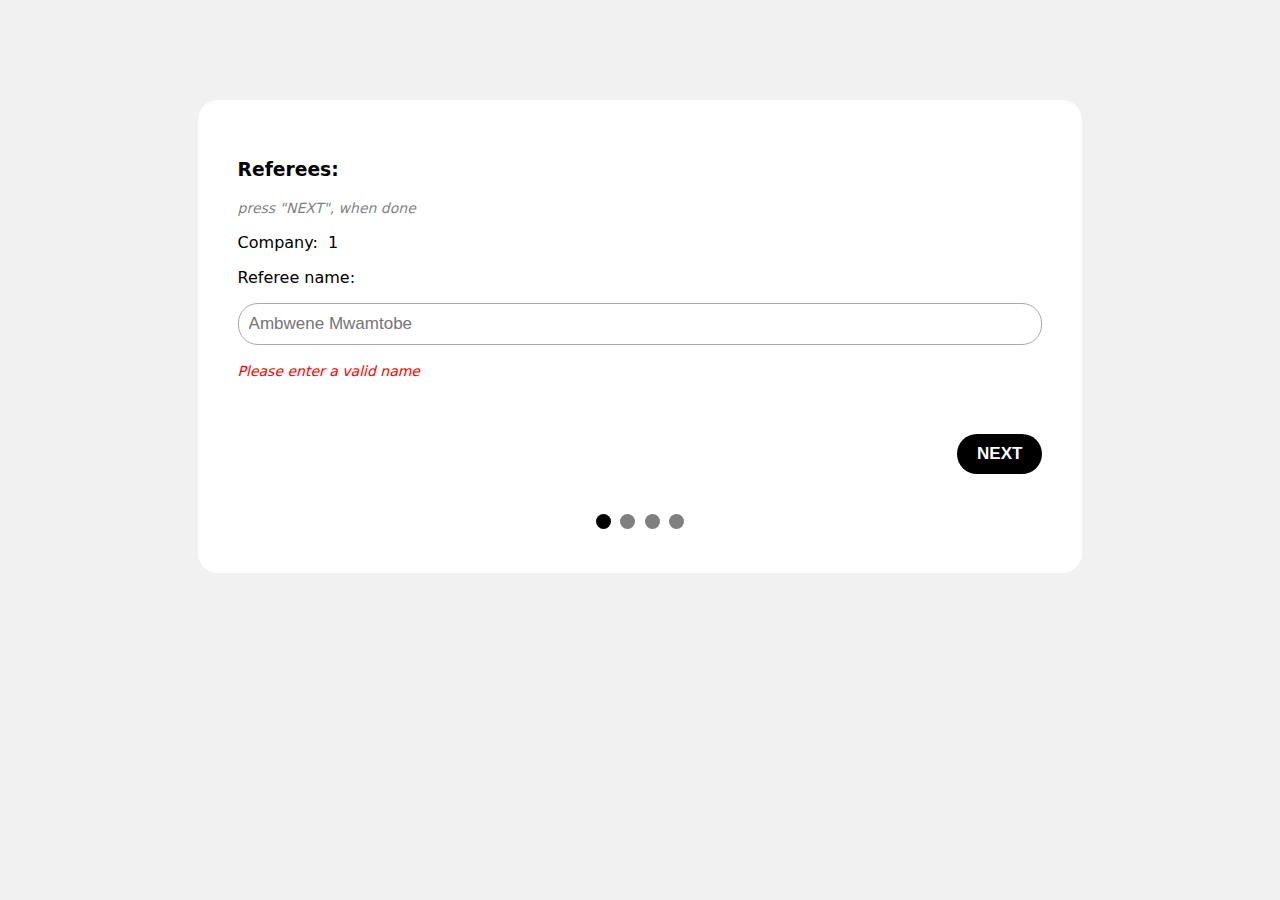
<file: sections/referees.html>
<!DOCTYPE html>
<html>
<meta name="viewport" content="width=device-width, initial-scale=1.0">
<link href="https://fonts.googleapis.com/css?family=Raleway" rel="stylesheet">
<style>
* {
  box-sizing: border-box;
}

body {
  background-color: #f1f1f1;
}

#regForm {
  background-color: #ffffff;
  margin: 100px auto;
  font-family: system-ui, -apple-system, BlinkMacSystemFont, 'Segoe UI', Roboto, Oxygen, Ubuntu, Cantarell, 'Open Sans', 'Helvetica Neue', sans-serif;
  padding: 40px;
  width: 70%;
  min-width: 300px;
  border-radius: 20px;
}

h1 {
  text-align: center;  
}

input {
  padding: 10px;
  width: 100%;
  font-size: 17px;
  font-family: 'Poppins', sans-serif;
  border: 1px solid #aaaaaa;
  border-radius: 20px;
}

/* Mark input boxes that gets an error on validation: */
input.invalid {
  background-color: #ffdddd;
}

/* Hide all steps by default: */
.tab {
  display: none;
}

.instructions{
  text-align: center;
  opacity: 0.5;
  font-size: 14px;
}

.invalid{
  text-align: center;
  opacity: 1;
  font-size: 14px;
  color: red;
}

button {
  /*background-color: #04AA6D;
  color: #ffffff;
  
  
  font-size: 17px;
  font-family: Raleway;
  cursor: pointer; */

  font-size: 17px;
  background-color: #000;
  color: #fff;
  border: none;
  border-radius: 20px;
  padding: 10px 20px;  
  
  max-width: 200px;
  text-align: center;
  display: inline-block;
  transition: ease-in all 0.5s;
  font-weight: bold;
  
  text-transform: uppercase;
  

}



button:hover {
  background: #000;
  color: #fff;
  transition: ease-in all 0.5s;
  opacity: 0.8;
}

#prevBtn {
  background-color: #000;
}

.success_message{
  display: none;
  background-color: #ffffff;
  margin: 100px auto;
  font-family: system-ui, -apple-system, BlinkMacSystemFont, 'Segoe UI', Roboto, Oxygen, Ubuntu, Cantarell, 'Open Sans', 'Helvetica Neue', sans-serif;
  padding: 40px;
  width: 70%;
  min-width: 300px;
  border-radius: 20px;
}

/* Make circles that indicate the steps of the form: */
.step {
  height: 15px;
  width: 15px;
  margin: 0 2px;
  background-color: #000;
  border: none;  
  border-radius: 50%;
  display: inline-block;
  opacity: 0.5;
}

.step.active {
  opacity: 1;
}

/* Mark the steps that are finished and valid: */
.step.finish {
  opacity: 1;
  background-color: #ed1c24;
}
</style>

<script>

  let myref_data = [];
  var times = 0; var count = 0;

  var referee_name = "";  var input_title = ""; var input_company = ""; 
  var input_email=""; var input_phone="";

  function save2Array_name()
  {
    
    //capitalization
    document.getElementById("name").value = document.getElementById("name").value.charAt(0).toUpperCase() + document.getElementById("name").value.slice(1);
    
    document.getElementById("name_warning").innerHTML = "";
    referee_name = document.getElementById("name").value;
    //alert(my_data[0]);
    document.getElementById("nextBtn").disabled = false;
  }

  function save2Array_title()
  {
    
    //capitalization
    //document.getElementById("title").value = document.getElementById("title").value.charAt(0).toUpperCase() + document.getElementById("name").value.slice(1);
    
    document.getElementById("title_warning").innerHTML = "";
    input_title = document.getElementById("title").value;
    input_title = input_title.charAt(0).toUpperCase() + input_title.slice(1);
    //alert(my_data[0]);
    document.getElementById("nextBtn").disabled = false;
  }


  function save2Array_company()
  {
    
    //capitalization
    //document.getElementById("role").value = document.getElementById("role").value.charAt(0).toUpperCase() + document.getElementById("name").value.slice(1);
    
    document.getElementById("company_warning").innerHTML = "";
    input_company = document.getElementById("company").value;
    //alert(my_data[0]);
    document.getElementById("nextBtn").disabled = false;
  }



  function save2Array_contact()
  {
    const numberRegex = /^-?\d+\.?\d*$/;
    if(numberRegex.test(document.getElementById("phone").value)){
    
    document.getElementById("contacts_warning").innerHTML = "";

    input_phone = document.getElementById("phone").value;

    input_email = document.getElementById("email").value;

    //alert(my_data[0]);
    
    document.getElementById("nextBtn").disabled = false;
    }


    else{
      document.getElementById("nextBtn").disabled = true;
    }
 

  }


  function counting(){
  count = parseInt(sessionStorage.getItem("count"));
  times = parseInt(sessionStorage.getItem("number_of_referees"));
  if(isNaN(count))
  {
    myref_data[0] = times;
    count = 1;
  }
  else{
     myref_data = JSON.parse(sessionStorage.getItem("myref_data")); // retrieve the stored array from session storage and parse it back into an array
  }
    
    document.getElementById("counter").innerHTML = " "+count;

  }


</script>




<body onload="counting()">

  <form id="regForm">
    <h3>Referees:</h3>
    <span class="instructions"><i>press "NEXT", when done</i></span>
    <!-- One "tab" for each step in the form: -->
    <div class="tab">
      <p>Company:&nbsp; <span id="counter"></span></p>
      Referee name:
      <p><input placeholder="Ambwene Mwamtobe" oninput="save2Array_name()" id="name" name="fname"></p>
      <p id="name_warning"><span class="invalid"><i>Please enter a valid name</i></span></p>
    </div>
    
    <div class="tab">Company:
      <p><input placeholder="John Hopkins" oninput="save2Array_company()" name="email" id="company" type="text"></p>
      <p id="company_warning"><span class="invalid"><i>Please enter a company name</i></span></p>
    </div>
    
    <div class="tab">Title:
      <p><input placeholder="Web Developer" oninput="save2Array_title()" name="email" id="title" type="text"></p>
      <p id="title_warning"><span class="invalid"><i>Please enter a valid title</i></span></p>
    </div>
    
  
    <div class="tab">Contacts:
      <p><input placeholder="tate@gmail.com" oninput="save2Array_contact()" name="dd" id="email"></p>
      <p><input placeholder="0763577109" oninput="save2Array_contact()" name="mm" id="phone"></p>
      <p id="contacts_warning"><span class="invalid"><i>Please enter valid contacts</i></span></p>
    </div>
    <div style="overflow:auto;">
      <div style="float:right;">
        <button type="button" id="prevBtn" onclick="nextPrev(-1)">Previous</button><br><br>
        <button type="button" id="nextBtn" onclick="nextPrev(1)">Next</button>
      </div>
    </div>
    <!-- Circles which indicates the steps of the form: -->
    <div style="text-align:center;margin-top:40px;">
      <span class="step"></span>
      <span class="step"></span>
      <span class="step"></span>
      <span class="step"></span>
    </div>
  
  </form>

<div class="success_message" id="saved">Saved Successfully!
</div>
<script>
var currentTab = 0; // Current tab is set to be the first tab (0)
showTab(currentTab); // Display the current tab

function showTab(n) {
  // This function will display the specified tab of the form...
  var x = document.getElementsByClassName("tab");
  x[n].style.display = "block";
  //... and fix the Previous/Next buttons:
  if (n == 0) {
    document.getElementById("prevBtn").style.display = "none";
  } else {
    document.getElementById("prevBtn").style.display = "inline";
  }
  if (n == (x.length - 1)) {
    document.getElementById("nextBtn").innerHTML = "Submit";
  } else {
    document.getElementById("nextBtn").innerHTML = "Next";
  }
  //... and run a function that will display the correct step indicator:
  fixStepIndicator(n)
}

function nextPrev(n) {
  // This function will figure out which tab to display
  var x = document.getElementsByClassName("tab");
  // Exit the function if any field in the current tab is invalid:
  if (n == 1 && !validateForm()) return false;
  // Hide the current tab:
  x[currentTab].style.display = "none";
  // Increase or decrease the current tab by 1:
  currentTab = currentTab + n;
  // if you have reached the end of the form...
  if (currentTab >= x.length) {

    //everything is done

    document.getElementById("regForm").style.display = "none";
    document.getElementById("saved").style.display = "block"
    // ... the form gets submitted:

    if(count < times){

      myref_data[count]  = referee_name + "---" + input_title + "---"  + input_company + "---"+ input_email + "---" + input_phone;
      sessionStorage.setItem("myref_data", JSON.stringify(myref_data)); // store the array in session storage as a string

      

      count++;
      sessionStorage.setItem("count", count);
      document.getElementById("regForm").reset();
      
      location.reload();
    }
    
    else{
    


      function switchpage() {
    setTimeout(function() {

      myref_data[count]  = referee_name + "---" + input_title + "---"  + input_company + "---"+ input_email + "---" + input_phone;
      
      sessionStorage.setItem("myref_data", JSON.stringify(myref_data)); // store the array in session storage as a string
  



      console.log("Okay");
      sessionStorage.removeItem("count");
      location.replace("index.html");
      }, 2000); // delay the alert for 3 seconds (3000 milliseconds)
    }
    switchpage();
    }
    

    //document.getElementById("regForm").submit();
    //location.replace("index.html");
    return false;
  }
  // Otherwise, display the correct tab:
  showTab(currentTab);
}

function validateForm() {
  // This function deals with validation of the form fields
  var x, y, i, valid = true;
  x = document.getElementsByClassName("tab");
  y = x[currentTab].getElementsByTagName("input");
  // A loop that checks every input field in the current tab:
  for (i = 0; i < y.length; i++) {
    // If a field is empty...
   // alert(" y = "+y +" i = "+ i);
   // console.log(y);


   /*
   if (y[i].value == "") {
      // add an "invalid" class to the field:
      y[i].className += " invalid";
      // and set the current valid status to false
      valid = false;
    }
   
    */




  }




  // If the valid status is true, mark the step as finished and valid:
  if (valid) {
    document.getElementsByClassName("step")[currentTab].className += " finish";
  }
  return valid; // return the valid status
}

function fixStepIndicator(n) {
  // This function removes the "active" class of all steps...
  var i, x = document.getElementsByClassName("step");
  for (i = 0; i < x.length; i++) {
    x[i].className = x[i].className.replace(" active", "");
  }
  //... and adds the "active" class on the current step:
  x[n].className += " active";
}
</script>

</body>
</html>
</file>
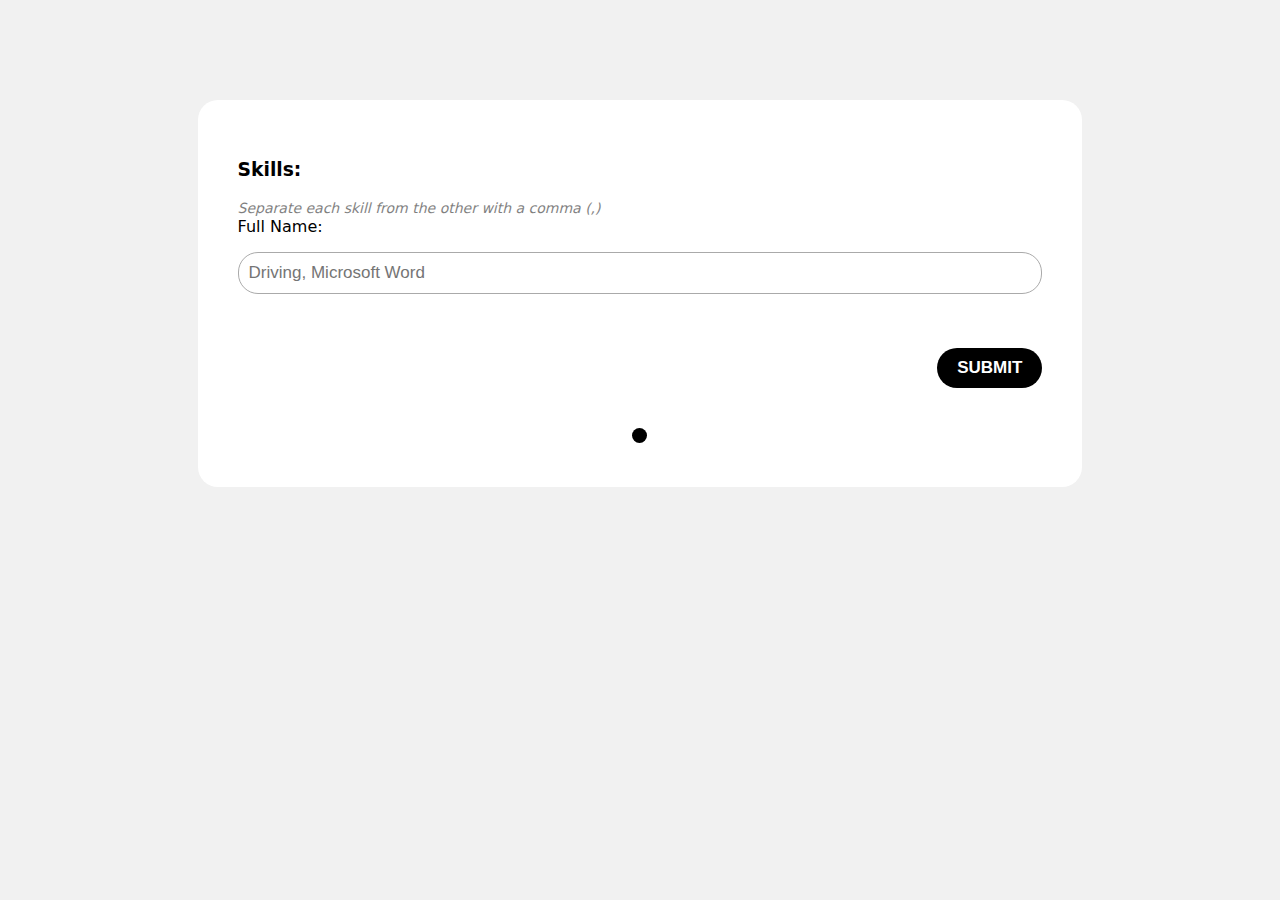
<file: sections/skills.html>
<!DOCTYPE html>
<html>
<meta name="viewport" content="width=device-width, initial-scale=1.0">
<link href="https://fonts.googleapis.com/css?family=Raleway" rel="stylesheet">
<style>
* {
  box-sizing: border-box;
}

body {
  background-color: #f1f1f1;
}

#regForm {
  background-color: #ffffff;
  margin: 100px auto;
  font-family: system-ui, -apple-system, BlinkMacSystemFont, 'Segoe UI', Roboto, Oxygen, Ubuntu, Cantarell, 'Open Sans', 'Helvetica Neue', sans-serif;
  padding: 40px;
  width: 70%;
  min-width: 300px;
  border-radius: 20px;
}

h1 {
  text-align: center;  
}

input {
  padding: 10px;
  width: 100%;
  font-size: 17px;
  font-family: 'Poppins', sans-serif;
  border: 1px solid #aaaaaa;
  border-radius: 20px;
}

/* Mark input boxes that gets an error on validation: */
input.invalid {
  background-color: #ffdddd;
}

/* Hide all steps by default: */
.tab {
  display: none;
}

.instructions{
  text-align: center;
  opacity: 0.5;
  font-size: 14px;
}

.invalid{
  text-align: center;
  opacity: 1;
  font-size: 14px;
  color: red;
}

button {
  /*background-color: #04AA6D;
  color: #ffffff;
  
  
  font-size: 17px;
  font-family: Raleway;
  cursor: pointer; */

  font-size: 17px;
  background-color: #000;
  color: #fff;
  border: none;
  border-radius: 20px;
  padding: 10px 20px;  
  
  max-width: 200px;
  text-align: center;
  display: inline-block;
  transition: ease-in all 0.5s;
  font-weight: bold;
  
  text-transform: uppercase;
  

}



button:hover {
  background: #000;
  color: #fff;
  transition: ease-in all 0.5s;
  opacity: 0.8;
}

#prevBtn {
  background-color: #000;
}

.success_message{
  display: none;
  background-color: #ffffff;
  margin: 100px auto;
  font-family: system-ui, -apple-system, BlinkMacSystemFont, 'Segoe UI', Roboto, Oxygen, Ubuntu, Cantarell, 'Open Sans', 'Helvetica Neue', sans-serif;
  padding: 40px;
  width: 70%;
  min-width: 300px;
  border-radius: 20px;
}

/* Make circles that indicate the steps of the form: */
.step {
  height: 15px;
  width: 15px;
  margin: 0 2px;
  background-color: #000;
  border: none;  
  border-radius: 50%;
  display: inline-block;
  opacity: 0.5;
}

.step.active {
  opacity: 1;
}

/* Mark the steps that are finished and valid: */
.step.finish {
  opacity: 1;
  background-color: #ed1c24;
}
</style>

<script>

  let myskills_data = [];

  function save2Array_name()
  {
    

    //capitalization
    const words = document.getElementById("name").value.split(","); // split the string into individual words
    for (let i = 0; i < words.length; i++) {
      words[i] = words[i][0].toUpperCase() + words[i].slice(1); // capitalize the first letter of each word
    }
    document.getElementById("name").value = words.join(","); // join the words back into a single string




    myskills_data[0] = document.getElementById("name").value;
    //alert(my_data[0]);
    document.getElementById("nextBtn").disabled = false;
   
  }




  

</script>



<body>

<form id="regForm">
  <h3>Skills:</h3>
  <span class="instructions"><i>Separate each skill from the other with a comma (,)</i></span>
  <!-- One "tab" for each step in the form: -->
  <div class="tab">Full Name:
    <p><input placeholder="Driving, Microsoft Word" oninput="save2Array_name()" id="name" name="fname"></p>
    <p id="name_warning"><span class="invalid"></p>
  
  <div style="overflow:auto;">
    <div style="float:right;">
      <button type="button" id="prevBtn" onclick="nextPrev(-1)">Previous</button><br><br>
      <button type="button" id="nextBtn" onclick="nextPrev(1)">Next</button>
    </div>
  </div>
  <!-- Circles which indicates the steps of the form: -->
  <div style="text-align:center;margin-top:40px;">
    <span class="step"></span>
    
  </div>

</form>

<div class="success_message" id="saved">Saved Successfully!
</div>
<script>
var currentTab = 0; // Current tab is set to be the first tab (0)
showTab(currentTab); // Display the current tab

function showTab(n) {
  // This function will display the specified tab of the form...
  var x = document.getElementsByClassName("tab");
  x[n].style.display = "block";
  //... and fix the Previous/Next buttons:
  if (n == 0) {
    document.getElementById("prevBtn").style.display = "none";
  } else {
    document.getElementById("prevBtn").style.display = "inline";
  }
  if (n == (x.length - 1)) {
    document.getElementById("nextBtn").innerHTML = "Submit";
  } else {
    document.getElementById("nextBtn").innerHTML = "Next";
  }
  //... and run a function that will display the correct step indicator:
  fixStepIndicator(n)
}

function nextPrev(n) {
  // This function will figure out which tab to display
  var x = document.getElementsByClassName("tab");
  // Exit the function if any field in the current tab is invalid:
  if (n == 1 && !validateForm()) return false;
  // Hide the current tab:
  x[currentTab].style.display = "none";
  // Increase or decrease the current tab by 1:
  currentTab = currentTab + n;
  // if you have reached the end of the form...
  if (currentTab >= x.length) {

    //everything is done


sessionStorage.setItem("myskills_data", JSON.stringify(myskills_data)); // store the array in session storage as a string

const retrievedArray = JSON.parse(sessionStorage.getItem("myskills_data")); // retrieve the stored array from session storage and parse it back into an array

console.log(retrievedArray); 


    document.getElementById("regForm").style.display = "none";
    document.getElementById("saved").style.display = "block"
    // ... the form gets submitted:
    
    function switchpage() {
    setTimeout(function() {
      console.log("Okay");
      location.replace("index.html");
      }, 2000); // delay the alert for 3 seconds (3000 milliseconds)
    }
    switchpage();

    //document.getElementById("regForm").submit();
    //location.replace("index.html");
    return false;
  }
  // Otherwise, display the correct tab:
  showTab(currentTab);
}

function validateForm() {
  // This function deals with validation of the form fields
  var x, y, i, valid = true;
  x = document.getElementsByClassName("tab");
  y = x[currentTab].getElementsByTagName("input");
  // A loop that checks every input field in the current tab:
  for (i = 0; i < y.length; i++) {
    // If a field is empty...
   // alert(" y = "+y +" i = "+ i);
   // console.log(y);


   /*
   if (y[i].value == "") {
      // add an "invalid" class to the field:
      y[i].className += " invalid";
      // and set the current valid status to false
      valid = false;
    }
   
    */




  }




  // If the valid status is true, mark the step as finished and valid:
  if (valid) {
    document.getElementsByClassName("step")[currentTab].className += " finish";
  }
  return valid; // return the valid status
}

function fixStepIndicator(n) {
  // This function removes the "active" class of all steps...
  var i, x = document.getElementsByClassName("step");
  for (i = 0; i < x.length; i++) {
    x[i].className = x[i].className.replace(" active", "");
  }
  //... and adds the "active" class on the current step:
  x[n].className += " active";
}
</script>

</body>
</html>
</file>
